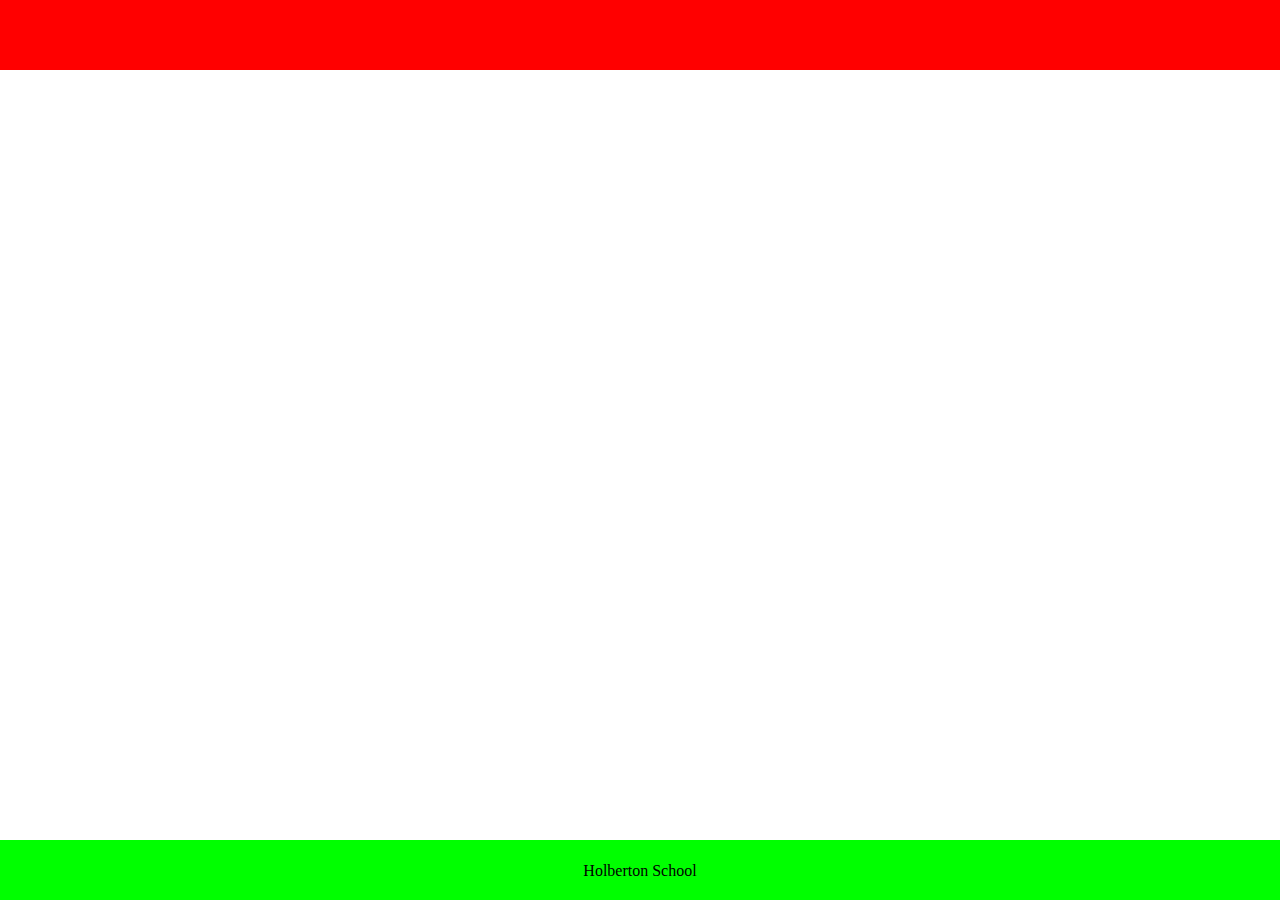
<file: web_static/0-index.html>
<!DOCTYPE html>
<html lang="en">

<head>
    <meta charset="UTF-8">
    <meta name="viewport" content="width=device-width, initial-scale=1.0">
    <title>AirBnB clone</title>
</head>

<body style="margin:0; padding: 0">
    <header style="background-color: #FF0000; height: 70px; width: 100%"></header>

    <footer style="background-color: #00FF00; height: 60px; width: 100%; position: absolute; left: 0;bottom: 0">
        <p style="text-align: center; padding: 6px;">Holberton School</p>
    </footer>
</body>

</html>
</file>
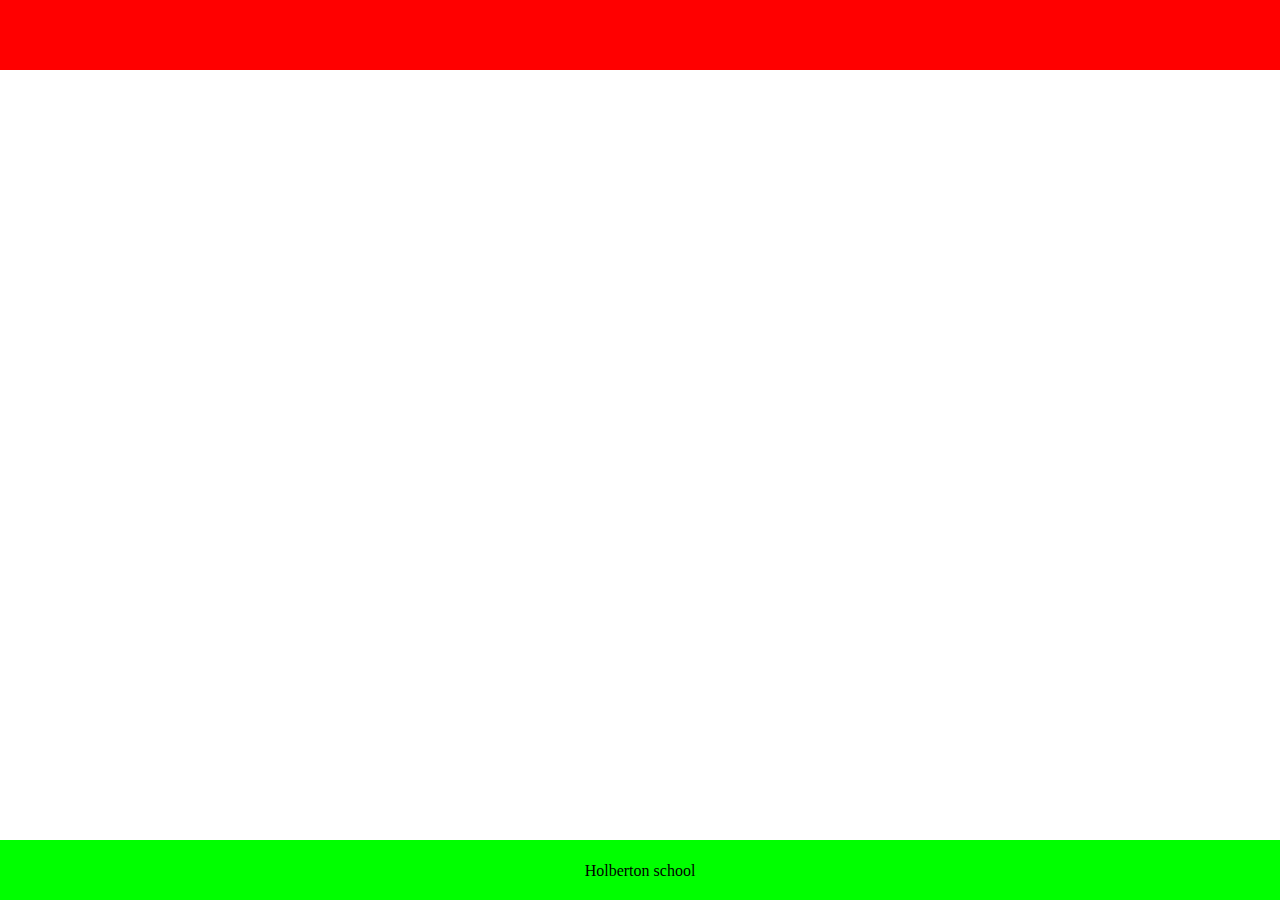
<file: web_static/1-index.html>
<!DOCTYPE html>
<html lang="en">

<head>
    <meta charset="UTF-8">
    <meta name="viewport" content="width=device-width, initial-scale=1.0">
    <title>AirBnB clone</title>

    <style>
        body {
            padding: 0;
            margin: 0;
        }
        
        header {
            height: 70px;
            background-color: #FF0000;
            width: 100%;
        }
        
        footer {
            height: 60px;
            background-color: #00FF00;
            position: absolute;
            width: 100%;
            bottom: 0;
            left: 0;
        }
        
        p {
            text-align: center;
            padding: 6px;
        }
    </style>
</head>

<body>
    <header></header>

    <footer>
        <p>Holberton school</p>
    </footer>

</body>

</html>
</file>
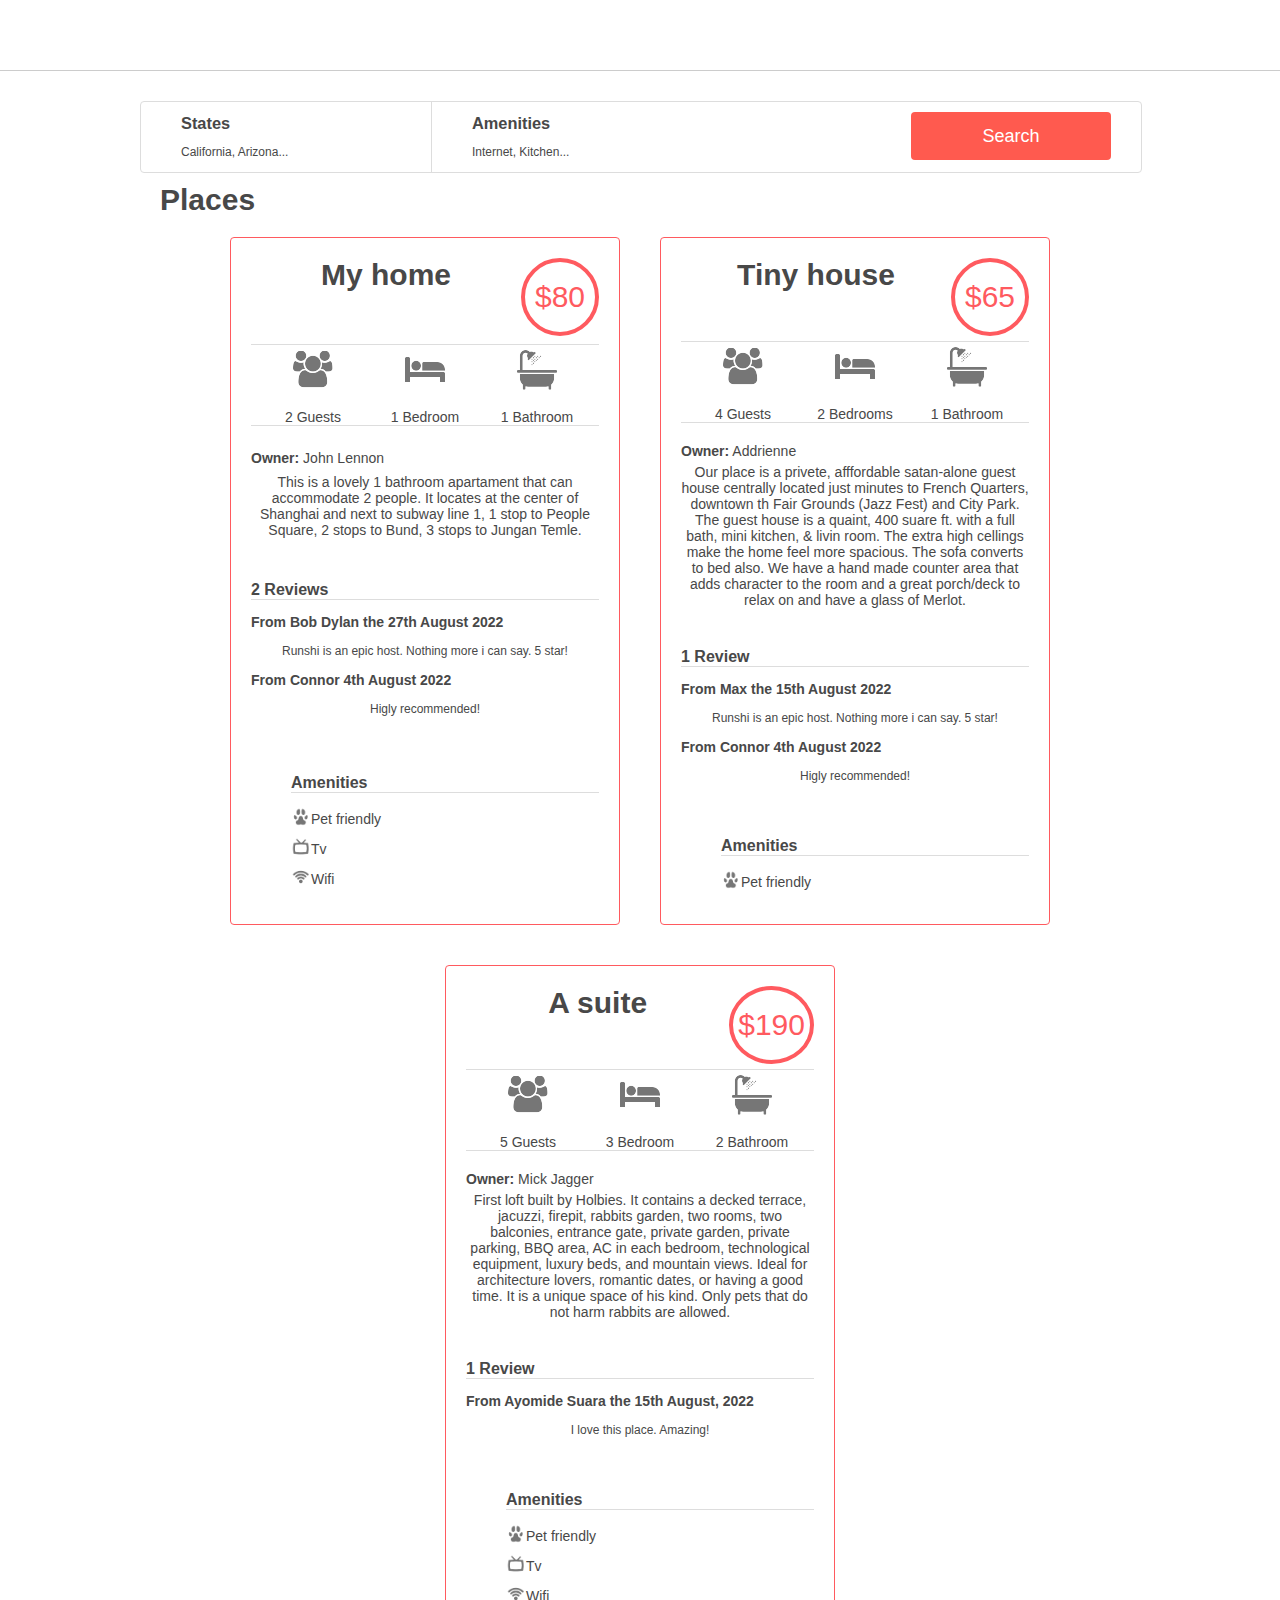
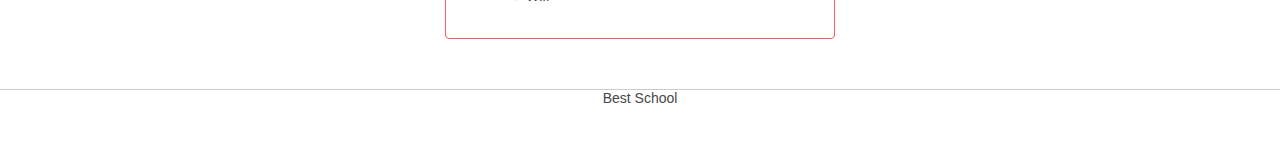
<file: web_static/100-index.html>
<!DOCTYPE html>
<html lang="en" dir="ltr">
  <head>
    <meta charset="utf-8">
    <meta name="viewport" content="width=device-width, initial-scale=1.0">
    <link rel="icon" type="image/x-icon" href="images/icon.png">
    <link rel="stylesheet" href="styles/4-common.css">
    <link rel="stylesheet" href="styles/3-header.css">
    <link rel="stylesheet" href="styles/3-footer.css">
    <link rel="stylesheet" href="styles/6-filters.css">
    <link rel="stylesheet" href="styles/100-places.css">
    <title>AirBnB clone</title>
  </head>
  <body>
    <header>
    </header>
    <div class="container">
      <section class="filters">
        <div class="locations">
          <h3>States</h3>
          <h4>California, Arizona...</h4>
          <ul class="popover">
            <li><h2>Arizona:</h2>
              <ul>
                <li>Page</li>
                <li>Page2</li>
              </ul>
            </li>
            <li><h2>California:</h2>
              <ul>
                <li>San Francisco</li>
                <li>Los Altos</li>
              </ul>
            </li>
            </ul>
        </div>
        <div class="amenities">
          <h3>Amenities</h3>
          <h4>Internet, Kitchen...</h4>
          <ul class="popover">
            <li>Internet</li>
            <li>Tv</li>
            <li>Kitchen</li>
            <li>Iron</li>
          </ul>
        </div>
        <button type="button" name="button">Search</button>
      </section> <!-- end fiter-->

      <section class="places">
        <h1>Places</h1>
        <article><!-- My home -->
          <div class="article_places_header">
            <h2>My home</h2>
            <div class="price_by_night">$80</div>
          </div>
          <div class="information">
            <div class="max_guest">2 Guests</div>
            <div class="number_rooms">1 Bedroom</div>
            <div class="number_bathrooms">1 Bathroom</div>
          </div><!-- end information -->
          <div class="user">
            <p><b>Owner:</b> John Lennon</p>
          </div><!-- end user -->
          <div class="description">
            <p>This is a lovely 1 bathroom apartament that can accommodate 2 people. It locates at the center of Shanghai and next to subway line 1, 1 stop to People Square, 2 stops to Bund, 3 stops to Jungan Temle.</p>
          </div><!-- end description -->
          <div class="amenities">
            <h2>Amenities</h2>
            <ul>
              <li>
                <div class="places_amenities_pet_friendly"></div>
                Pet friendly
            </li>
              <li>
                <div class="places_amenities_tv"></div>
                Tv
            </li>
              <li>
                <div class="places_amenities_wifi"></div>
                Wifi
            </li>
            </ul>
          </div>
          <div class="reviews">
            <h2>2 Reviews</h2>
            <ul>
              <li>
                <h3>From Bob Dylan the 27th August 2022</h3>
                <p>Runshi is an epic host. Nothing more i can say. 5 star!</p>
              </li>
              <li>
                <h3>From Connor 4th August 2022</h3>
                <p>Higly recommended!</p>
              </li>
            </ul>
          </div>
        </article><!-- end My home -->

        <article>
          <h2>Tiny house</h2>
          <div class="price_by_night">$65</div>
          <div class="information">
            <div class="max_guest">4 Guests</div>
            <div class="number_rooms">2 Bedrooms</div>
            <div class="number_bathrooms">1 Bathroom</div>
          </div><!-- end information -->
          <div class="user">
            <p><b>Owner:</b> Addrienne</p>
          </div><!-- end user -->
          <div class="description">
            <p>Our place is a privete, afffordable satan-alone guest house centrally located just minutes to French Quarters, downtown th Fair Grounds (Jazz Fest) and City Park. The guest house is a quaint, 400 suare ft. with a full bath, mini kitchen, & livin room. The extra high cellings make the home feel more spacious. The sofa converts to bed also. We have a hand made counter area that adds character to the room and a great porch/deck to relax on and have a glass of Merlot.</p>
          </div><!-- end description -->
          <div class="amenities">
            <h2>Amenities</h2>
            <ul>
              <li>
                <div class="places_amenities_pet_friendly"></div>
                Pet friendly
            </li>
            </ul>
          </div>
          <div class="reviews">
            <h2>1 Review</h2>
            <ul>
              <li>
                <h3>From Max the 15th August 2022</h3>
                <p>Runshi is an epic host. Nothing more i can say. 5 star!</p>
              </li>
              <li>
                <h3>From Connor 4th August 2022</h3>
                <p>Higly recommended!</p>
              </li>
            </ul>
          </div>
        </article>
        <article>
          <h2>A suite</h2>
          <div class="price_by_night">$190</div>
          <div class="information">
            <div class="max_guest">5 Guests</div>
            <div class="number_rooms">3 Bedroom</div>
            <div class="number_bathrooms">2 Bathroom</div>
          </div><!-- end information -->
          <div class="user">
            <p><b>Owner:</b> Mick Jagger</p>
          </div><!-- end user -->
          <div class="description">
            <p>First loft built by Holbies. It contains a decked terrace, jacuzzi, firepit, rabbits garden, two rooms, two balconies, entrance gate, private garden, private parking, BBQ area, AC in each bedroom, technological equipment, luxury beds, and mountain views. Ideal for architecture lovers, romantic dates, or having a good time. It is a unique space of his kind. Only pets that do not harm rabbits are allowed.</p>
          </div><!-- end description -->
          <div class="amenities">
            <h2>Amenities</h2>
            <ul>
              <li>
                <div class="places_amenities_pet_friendly"></div>
                Pet friendly
            </li>
              <li>
                <div class="places_amenities_tv"></div>
                Tv
            </li>
              <li>
                <div class="places_amenities_wifi"></div>
                Wifi
            </li>
            </ul>
          </div>
          <div class="reviews">
            <h2>1 Review</h2>
            <ul>
              <li>
                <h3>From Ayomide Suara the 15th August, 2022</h3>
                <p>I love this place. Amazing!</p>
              </li>
            </ul>
          </div>
        </article>
        </section> <!-- end section -->
    </div>
    <footer>
      <p>Best School</p>
    </footer>
  </body>
</html>
</file>
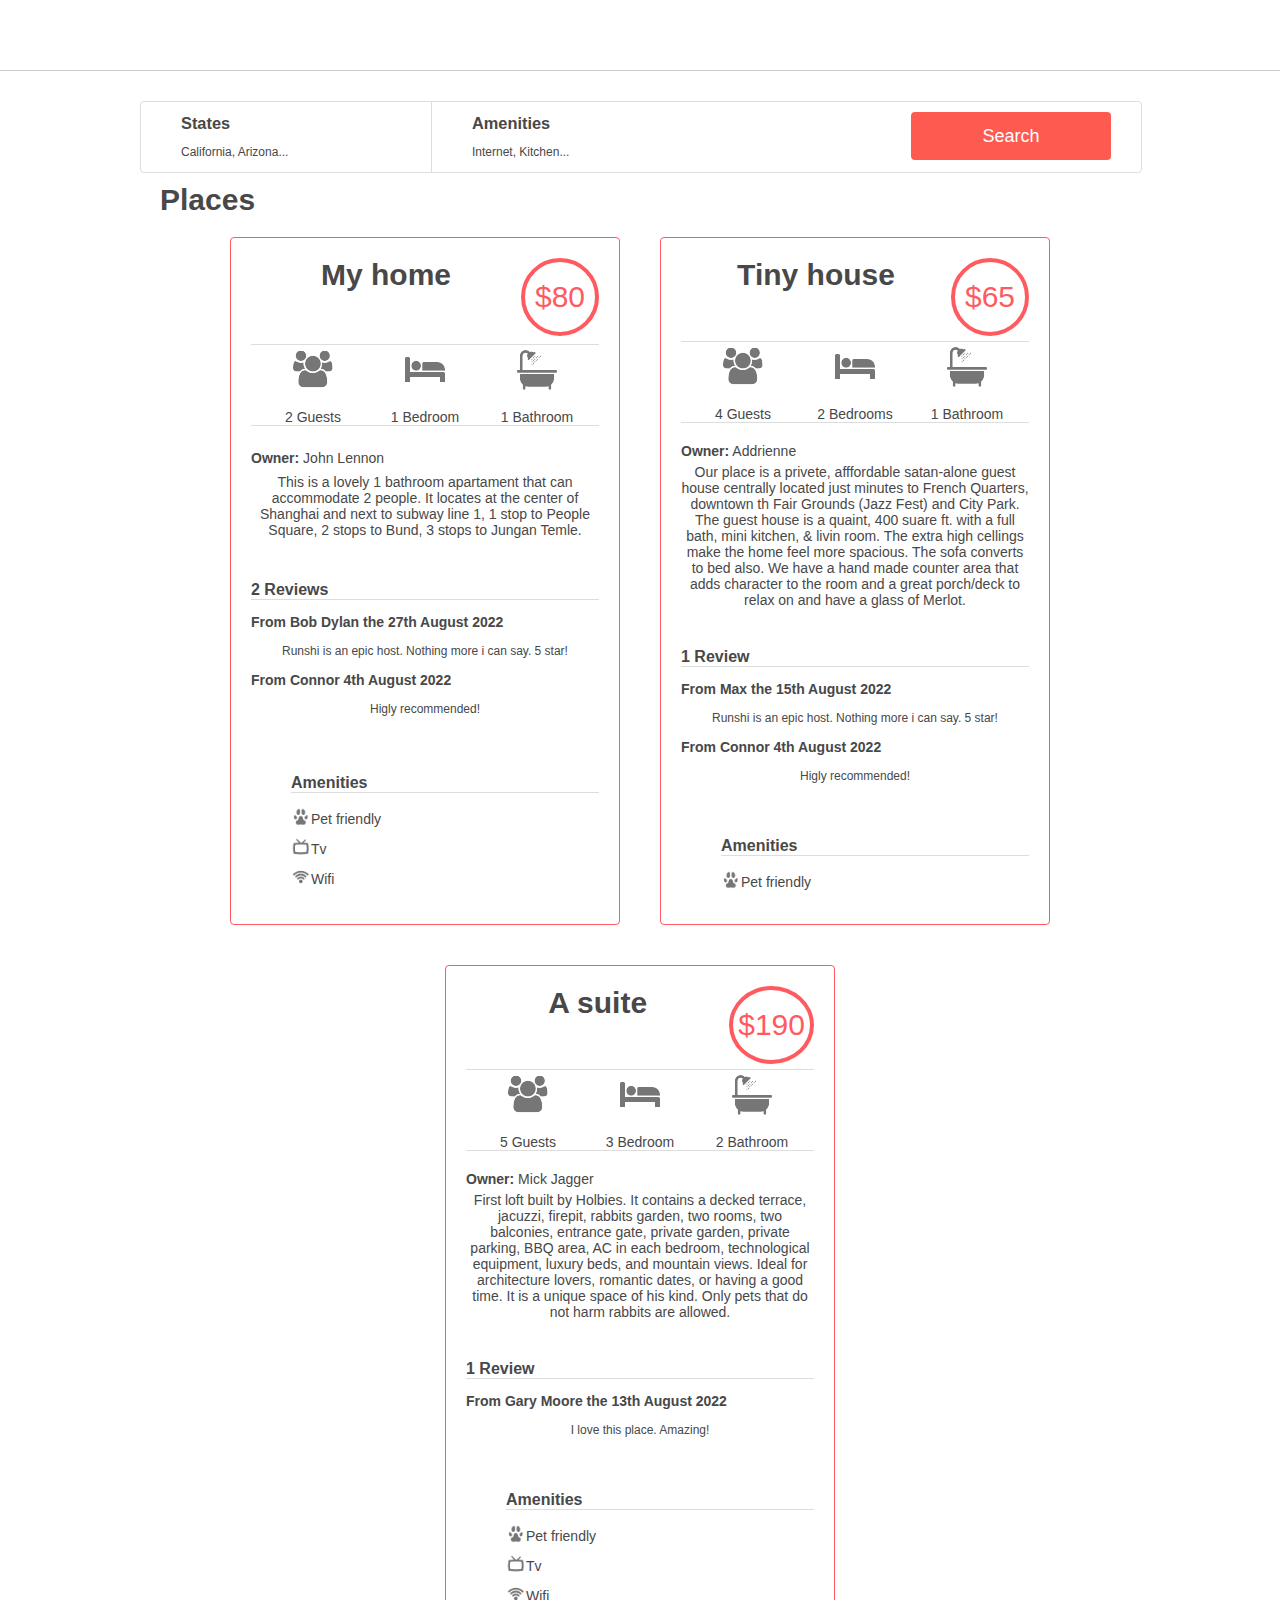
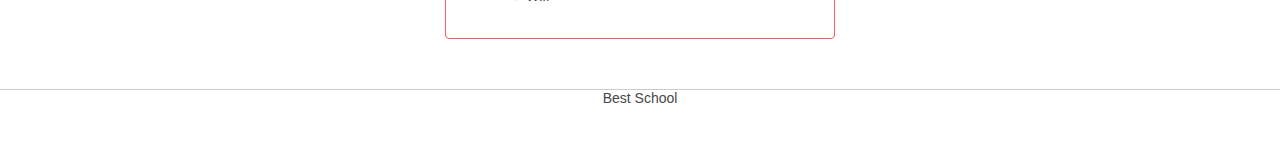
<file: web_static/101-index.html>
<!DOCTYPE html>
<html lang="en" dir="ltr">
  <head>
    <meta charset="utf-8">
    <meta name="viewport" content="width=device-width, initial-scale=1.0">
    <link rel="icon" type="image/x-icon" href="images/icon.png">
    <link rel="stylesheet" href="styles/4-common.css">
    <link rel="stylesheet" href="styles/3-header.css">
    <link rel="stylesheet" href="styles/3-footer.css">
    <link rel="stylesheet" href="styles/6-filters.css">
    <link rel="stylesheet" href="styles/101-places.css">
    <title>AirBnB clone</title>
  </head>
  <body>
    <header>
    </header>
    <div class="container">
      <section class="filters">
        <div class="locations">
          <h3>States</h3>
          <h4>California, Arizona...</h4>
          <ul class="popover">
            <li><h2>Arizona:</h2>
              <ul>
                <li>Page</li>
                <li>Page2</li>
              </ul>
            </li>
            <li><h2>California:</h2>
              <ul>
                <li>San Francisco</li>
                <li>Los Altos</li>
              </ul>
            </li>
            </ul>
        </div>
        <div class="amenities">
          <h3>Amenities</h3>
          <h4>Internet, Kitchen...</h4>
          <ul class="popover">
            <li>Internet</li>
            <li>Tv</li>
            <li>Kitchen</li>
            <li>Iron</li>
          </ul>
        </div>
        <button type="button" name="button">Search</button>
      </section> <!-- end fiter-->

      <section class="places">
        <h1>Places</h1>
        <article><!-- My home -->
          <div class="article_places_header">
            <h2>My home</h2>
            <div class="price_by_night">$80</div>
          </div>
          <div class="information">
            <div class="max_guest">2 Guests</div>
            <div class="number_rooms">1 Bedroom</div>
            <div class="number_bathrooms">1 Bathroom</div>
          </div><!-- end information -->
          <div class="user">
            <p><b>Owner:</b> John Lennon</p>
          </div><!-- end user -->
          <div class="description">
            <p>This is a lovely 1 bathroom apartament that can accommodate 2 people. It locates at the center of Shanghai and next to subway line 1, 1 stop to People Square, 2 stops to Bund, 3 stops to Jungan Temle.</p>
          </div><!-- end description -->
          <div class="amenities">
            <h2>Amenities</h2>
            <ul>
              <li>
                <div class="places_amenities_pet_friendly"></div>
                Pet friendly
            </li>
              <li>
                <div class="places_amenities_tv"></div>
                Tv
            </li>
              <li>
                <div class="places_amenities_wifi"></div>
                Wifi
            </li>
            </ul>
          </div>
          <div class="reviews">
            <h2>2 Reviews</h2>
            <ul>
              <li>
                <h3>From Bob Dylan the 27th August 2022</h3>
                <p>Runshi is an epic host. Nothing more i can say. 5 star!</p>
              </li>
              <li>
                <h3>From Connor 4th August 2022</h3>
                <p>Higly recommended!</p>
              </li>
            </ul>
          </div>
        </article><!-- end My home -->

        <article>
          <h2>Tiny house</h2>
          <div class="price_by_night">$65</div>
          <div class="information">
            <div class="max_guest">4 Guests</div>
            <div class="number_rooms">2 Bedrooms</div>
            <div class="number_bathrooms">1 Bathroom</div>
          </div><!-- end information -->
          <div class="user">
            <p><b>Owner:</b> Addrienne</p>
          </div><!-- end user -->
          <div class="description">
            <p>Our place is a privete, afffordable satan-alone guest house centrally located just minutes to French Quarters, downtown th Fair Grounds (Jazz Fest) and City Park. The guest house is a quaint, 400 suare ft. with a full bath, mini kitchen, & livin room. The extra high cellings make the home feel more spacious. The sofa converts to bed also. We have a hand made counter area that adds character to the room and a great porch/deck to relax on and have a glass of Merlot.</p>
          </div><!-- end description -->
          <div class="amenities">
            <h2>Amenities</h2>
            <ul>
              <li>
                <div class="places_amenities_pet_friendly"></div>
                Pet friendly
            </li>
            </ul>
          </div>
          <div class="reviews">
            <h2>1 Review</h2>
            <ul>
              <li>
                <h3>From Max the 15th August 2022</h3>
                <p>Runshi is an epic host. Nothing more i can say. 5 star!</p>
              </li>
              <li>
                <h3>From Connor 4th August 2022</h3>
                <p>Higly recommended!</p>
              </li>
            </ul>
          </div>
        </article>
        <article>
          <h2>A suite</h2>
          <div class="price_by_night">$190</div>
          <div class="information">
            <div class="max_guest">5 Guests</div>
            <div class="number_rooms">3 Bedroom</div>
            <div class="number_bathrooms">2 Bathroom</div>
          </div><!-- end information -->
          <div class="user">
            <p><b>Owner:</b> Mick Jagger</p>
          </div><!-- end user -->
          <div class="description">
            <p>First loft built by Holbies. It contains a decked terrace, jacuzzi, firepit, rabbits garden, two rooms, two balconies, entrance gate, private garden, private parking, BBQ area, AC in each bedroom, technological equipment, luxury beds, and mountain views. Ideal for architecture lovers, romantic dates, or having a good time. It is a unique space of his kind. Only pets that do not harm rabbits are allowed.</p>
          </div><!-- end description -->
          <div class="amenities">
            <h2>Amenities</h2>
            <ul>
              <li>
                <div class="places_amenities_pet_friendly"></div>
                Pet friendly
            </li>
              <li>
                <div class="places_amenities_tv"></div>
                Tv
            </li>
              <li>
                <div class="places_amenities_wifi"></div>
                Wifi
            </li>
            </ul>
          </div>
          <div class="reviews">
            <h2>1 Review</h2>
            <ul>
              <li>
                <h3>From Gary Moore the 13th August 2022</h3>
                <p>I love this place. Amazing!</p>
              </li>
            </ul>
          </div>
        </article>
        </section> <!-- end section -->
    </div>
    <footer>
      <p>Best School</p>
    </footer>
  </body>
</html>
</file>
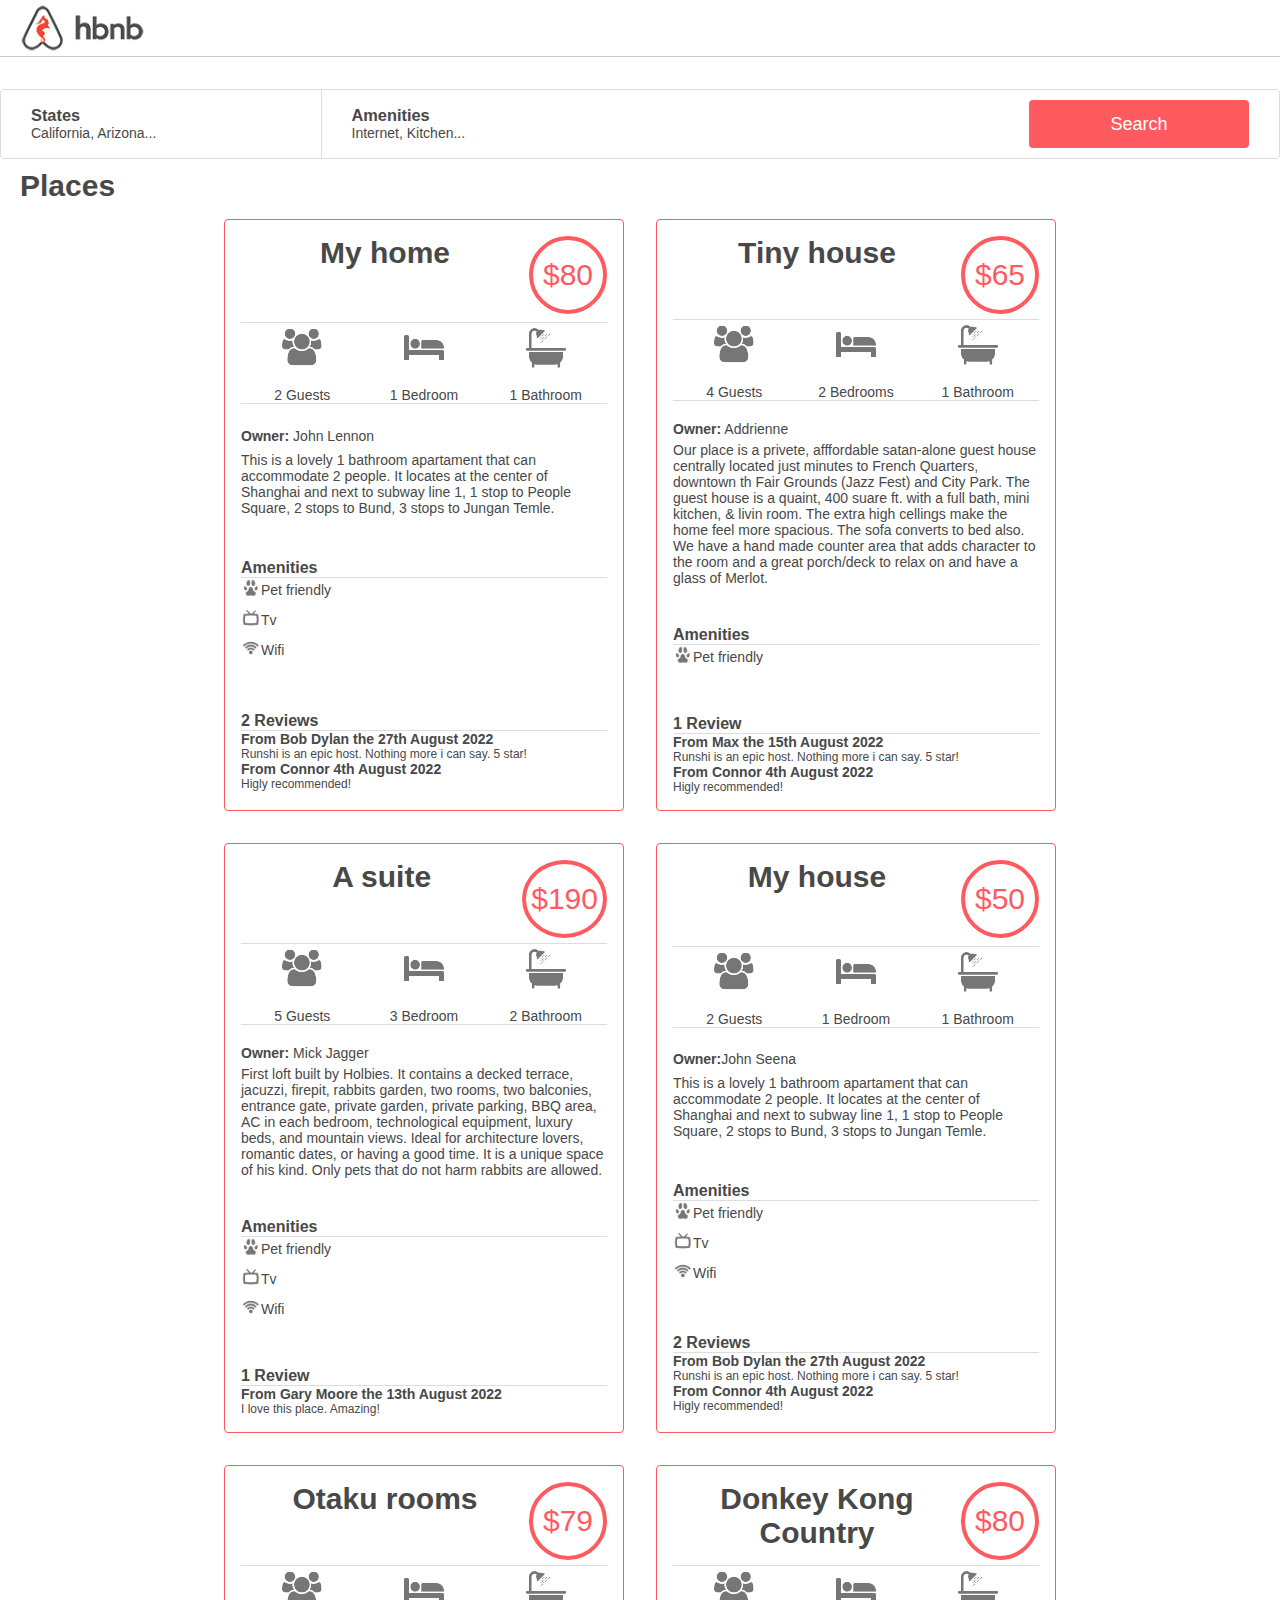
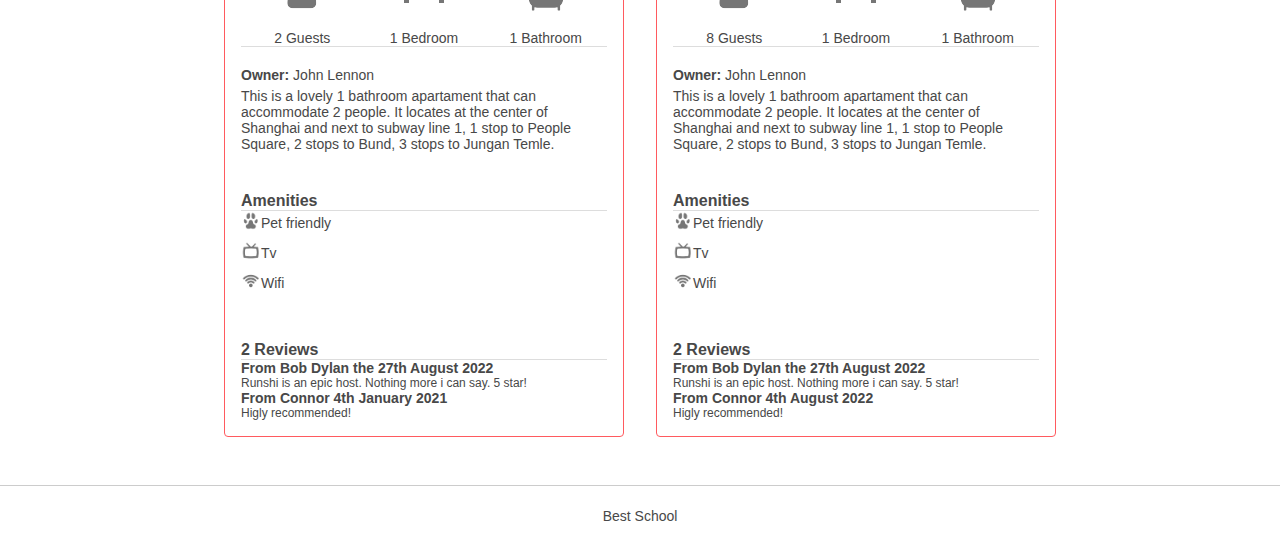
<file: web_static/102-index.html>
<!DOCTYPE html>
<html lang="en" dir="ltr">
  <head>
    <meta charset="utf-8">
    <meta name="viewport" content="width=device-width, initial-scale=1.0">
    <link rel="icon" type="image/x-icon" href="images/icon.png">
    <link rel="stylesheet" href="styles/102-common.css">
    <link rel="stylesheet" href="styles/102-header.css">
    <link rel="stylesheet" href="styles/102-footer.css">
    <link rel="stylesheet" href="styles/102-filters.css">
    <link rel="stylesheet" href="styles/102-places.css">
    <title>AirBnB clone</title>
  </head>
  <body>
    <header>
      <div class="mobile_nav">
        <label for="main_check" class="main_nav_burguer">|||</label>
        <input type="checkbox" id="main_check" name="main_check" class="main_nav_check">
          <nav>
              <ul class="nav_bar_level1">
                <li>
                    <label for="second_check"><span>States</span></label>
                    <input type="checkbox" name="second_check" id="second_check">
                  <ul>
                    <li><span>Arizona</span></li>
                    <li><span>California</span></li>
                  </ul>
                  </li>
                <li>
                  <label for="third_check"><span>Amenities</span></label>
                  <input type="checkbox" name="second_check" id="third_check">
                  <ul>
                    <li><span>Internet</span></li>
                    <li><span>Tv</span></li>
                    <li><span>Wifi</span></li>
                    <li><span>Kitchen</span></li>
                    <li><span>Iron</span></li>
                  </ul>
                  </li>
              </ul>
        </nav><!-- final del main_nav_bar -->
      </div>
    </header>
    <div class="container">
      <section class="filters">
        <div class="locations">
          <h3>States</h3>
          <h4>California, Arizona...</h4>
          <ul class="popover">
            <li><h2>Arizona:</h2>
              <ul>
                <li>Page</li>
                <li>Page2</li>
              </ul>
            </li>
            <li><h2>California:</h2>
              <ul>
                <li>San Francisco</li>
                <li>Los Altos</li>
              </ul>
            </li>
            </ul>
        </div>
        <div class="amenities">
          <h3>Amenities</h3>
          <h4>Internet, Kitchen...</h4>
          <ul class="popover">
            <li>Internet</li>
            <li>Tv</li>
            <li>Kitchen</li>
            <li>Iron</li>
          </ul>
        </div>
        <button type="button" name="button">Search</button>
      </section> <!-- end fiter-->

      <section class="places">
        <h1>Places</h1>
        <article><!-- My home -->
          <div class="article_places_header">
            <h2>My home</h2>
            <div class="price_by_night">$80</div>
          </div>
          <div class="information">
            <div class="max_guest">2 Guests</div>
            <div class="number_rooms">1 Bedroom</div>
            <div class="number_bathrooms">1 Bathroom</div>
          </div><!-- end information -->
          <div class="user">
            <p><b>Owner:</b> John Lennon</p>
          </div><!-- end user -->
          <div class="description">
            <p>This is a lovely 1 bathroom apartament that can accommodate 2 people. It locates at the center of Shanghai and next to subway line 1, 1 stop to People Square, 2 stops to Bund, 3 stops to Jungan Temle.</p>
          </div><!-- end description -->
          <div class="amenities">
            <h2>Amenities</h2>
            <ul>
              <li>
                <div class="places_amenities_pet_friendly"></div>
                Pet friendly
            </li>
              <li>
                <div class="places_amenities_tv"></div>
                Tv
            </li>
              <li>
                <div class="places_amenities_wifi"></div>
                Wifi
            </li>
            </ul>
          </div>
          <div class="reviews">
            <h2>2 Reviews</h2>
            <ul>
              <li>
                <h3>From Bob Dylan the 27th August 2022</h3>
                <p>Runshi is an epic host. Nothing more i can say. 5 star!</p>
              </li>
              <li>
                <h3>From Connor 4th August 2022</h3>
                <p>Higly recommended!</p>
              </li>
            </ul>
          </div>
        </article><!-- end My home -->

        <article>
          <h2>Tiny house</h2>
          <div class="price_by_night">$65</div>
          <div class="information">
            <div class="max_guest">4 Guests</div>
            <div class="number_rooms">2 Bedrooms</div>
            <div class="number_bathrooms">1 Bathroom</div>
          </div><!-- end information -->
          <div class="user">
            <p><b>Owner:</b> Addrienne</p>
          </div><!-- end user -->
          <div class="description">
            <p>Our place is a privete, afffordable satan-alone guest house centrally located just minutes to French Quarters, downtown th Fair Grounds (Jazz Fest) and City Park. The guest house is a quaint, 400 suare ft. with a full bath, mini kitchen, & livin room. The extra high cellings make the home feel more spacious. The sofa converts to bed also. We have a hand made counter area that adds character to the room and a great porch/deck to relax on and have a glass of Merlot.</p>
          </div><!-- end description -->
          <div class="amenities">
            <h2>Amenities</h2>
            <ul>
              <li>
                <div class="places_amenities_pet_friendly"></div>
                Pet friendly
            </li>
            </ul>
          </div>
          <div class="reviews">
            <h2>1 Review</h2>
            <ul>
              <li>
                <h3>From Max the 15th August 2022</h3>
                <p>Runshi is an epic host. Nothing more i can say. 5 star!</p>
              </li>
              <li>
                <h3>From Connor 4th August 2022</h3>
                <p>Higly recommended!</p>
              </li>
            </ul>
          </div>
        </article>

        <article>
          <h2>A suite</h2>
          <div class="price_by_night">$190</div>
          <div class="information">
            <div class="max_guest">5 Guests</div>
            <div class="number_rooms">3 Bedroom</div>
            <div class="number_bathrooms">2 Bathroom</div>
          </div><!-- end information -->
          <div class="user">
            <p><b>Owner:</b> Mick Jagger</p>
          </div><!-- end user -->
          <div class="description">
            <p>First loft built by Holbies. It contains a decked terrace, jacuzzi, firepit, rabbits garden, two rooms, two balconies, entrance gate, private garden, private parking, BBQ area, AC in each bedroom, technological equipment, luxury beds, and mountain views. Ideal for architecture lovers, romantic dates, or having a good time. It is a unique space of his kind. Only pets that do not harm rabbits are allowed.</p>
          </div><!-- end description -->
          <div class="amenities">
            <h2>Amenities</h2>
            <ul>
              <li>
                <div class="places_amenities_pet_friendly"></div>
                Pet friendly
            </li>
              <li>
                <div class="places_amenities_tv"></div>
                Tv
            </li>
              <li>
                <div class="places_amenities_wifi"></div>
                Wifi
            </li>
            </ul>
          </div>
          <div class="reviews">
            <h2>1 Review</h2>
            <ul>
              <li>
                <h3>From Gary Moore the 13th August 2022</h3>
                <p>I love this place. Amazing!</p>
              </li>
            </ul>
          </div>
        </article>

        <article><!-- My home -->
          <div class="article_places_header">
            <h2>My house</h2>
            <div class="price_by_night">$50</div>
          </div>
          <div class="information">
            <div class="max_guest">2 Guests</div>
            <div class="number_rooms">1 Bedroom</div>
            <div class="number_bathrooms">1 Bathroom</div>
          </div><!-- end information -->
          <div class="user">
            <p><b>Owner:</b>John Seena</p>
          </div><!-- end user -->
          <div class="description">
            <p>This is a lovely 1 bathroom apartament that can accommodate 2 people. It locates at the center of Shanghai and next to subway line 1, 1 stop to People Square, 2 stops to Bund, 3 stops to Jungan Temle.</p>
          </div><!-- end description -->
          <div class="amenities">
            <h2>Amenities</h2>
            <ul>
              <li>
                <div class="places_amenities_pet_friendly"></div>
                Pet friendly
            </li>
              <li>
                <div class="places_amenities_tv"></div>
                Tv
            </li>
              <li>
                <div class="places_amenities_wifi"></div>
                Wifi
            </li>
            </ul>
          </div>
          <div class="reviews">
            <h2>2 Reviews</h2>
            <ul>
              <li>
                <h3>From Bob Dylan the 27th August 2022</h3>
                <p>Runshi is an epic host. Nothing more i can say. 5 star!</p>
              </li>
              <li>
                <h3>From Connor 4th August 2022</h3>
                <p>Higly recommended!</p>
              </li>
            </ul>
          </div>
        </article><!-- end My home -->

        <article><!-- My home -->
          <div class="article_places_header">
            <h2>Otaku rooms</h2>
            <div class="price_by_night">$79</div>
          </div>
          <div class="information">
            <div class="max_guest">2 Guests</div>
            <div class="number_rooms">1 Bedroom</div>
            <div class="number_bathrooms">1 Bathroom</div>
          </div><!-- end information -->
          <div class="user">
            <p><b>Owner:</b> John Lennon</p>
          </div><!-- end user -->
          <div class="description">
            <p>This is a lovely 1 bathroom apartament that can accommodate 2 people. It locates at the center of Shanghai and next to subway line 1, 1 stop to People Square, 2 stops to Bund, 3 stops to Jungan Temle.</p>
          </div><!-- end description -->
          <div class="amenities">
            <h2>Amenities</h2>
            <ul>
              <li>
                <div class="places_amenities_pet_friendly"></div>
                Pet friendly
            </li>
              <li>
                <div class="places_amenities_tv"></div>
                Tv
            </li>
              <li>
                <div class="places_amenities_wifi"></div>
                Wifi
            </li>
            </ul>
          </div>
          <div class="reviews">
            <h2>2 Reviews</h2>
            <ul>
              <li>
                <h3>From Bob Dylan the 27th August 2022</h3>
                <p>Runshi is an epic host. Nothing more i can say. 5 star!</p>
              </li>
              <li>
                <h3>From Connor 4th January 2021</h3>
                <p>Higly recommended!</p>
              </li>
            </ul>
          </div>
        </article><!-- end My home -->

        <article><!-- My home -->
          <div class="article_places_header">
            <h2>Donkey Kong Country</h2>
            <div class="price_by_night">$80</div>
          </div>
          <div class="information">
            <div class="max_guest">8 Guests</div>
            <div class="number_rooms">1 Bedroom</div>
            <div class="number_bathrooms">1 Bathroom</div>
          </div><!-- end information -->
          <div class="user">
            <p><b>Owner:</b> John Lennon</p>
          </div><!-- end user -->
          <div class="description">
            <p>This is a lovely 1 bathroom apartament that can accommodate 2 people. It locates at the center of Shanghai and next to subway line 1, 1 stop to People Square, 2 stops to Bund, 3 stops to Jungan Temle.</p>
          </div><!-- end description -->
          <div class="amenities">
            <h2>Amenities</h2>
            <ul>
              <li>
                <div class="places_amenities_pet_friendly"></div>
                Pet friendly
            </li>
              <li>
                <div class="places_amenities_tv"></div>
                Tv
            </li>
              <li>
                <div class="places_amenities_wifi"></div>
                Wifi
            </li>
            </ul>
          </div>
          <div class="reviews">
            <h2>2 Reviews</h2>
            <ul>
              <li>
                <h3>From Bob Dylan the 27th August 2022</h3>
                <p>Runshi is an epic host. Nothing more i can say. 5 star!</p>
              </li>
              <li>
                <h3>From Connor 4th August 2022</h3>
                <p>Higly recommended!</p>
              </li>
            </ul>
          </div>
        </article><!-- end My home -->

        </section> <!-- end section -->
    </div>
    <footer>
      <p>Best School</p>
    </footer>
  </body>
</html>
</file>
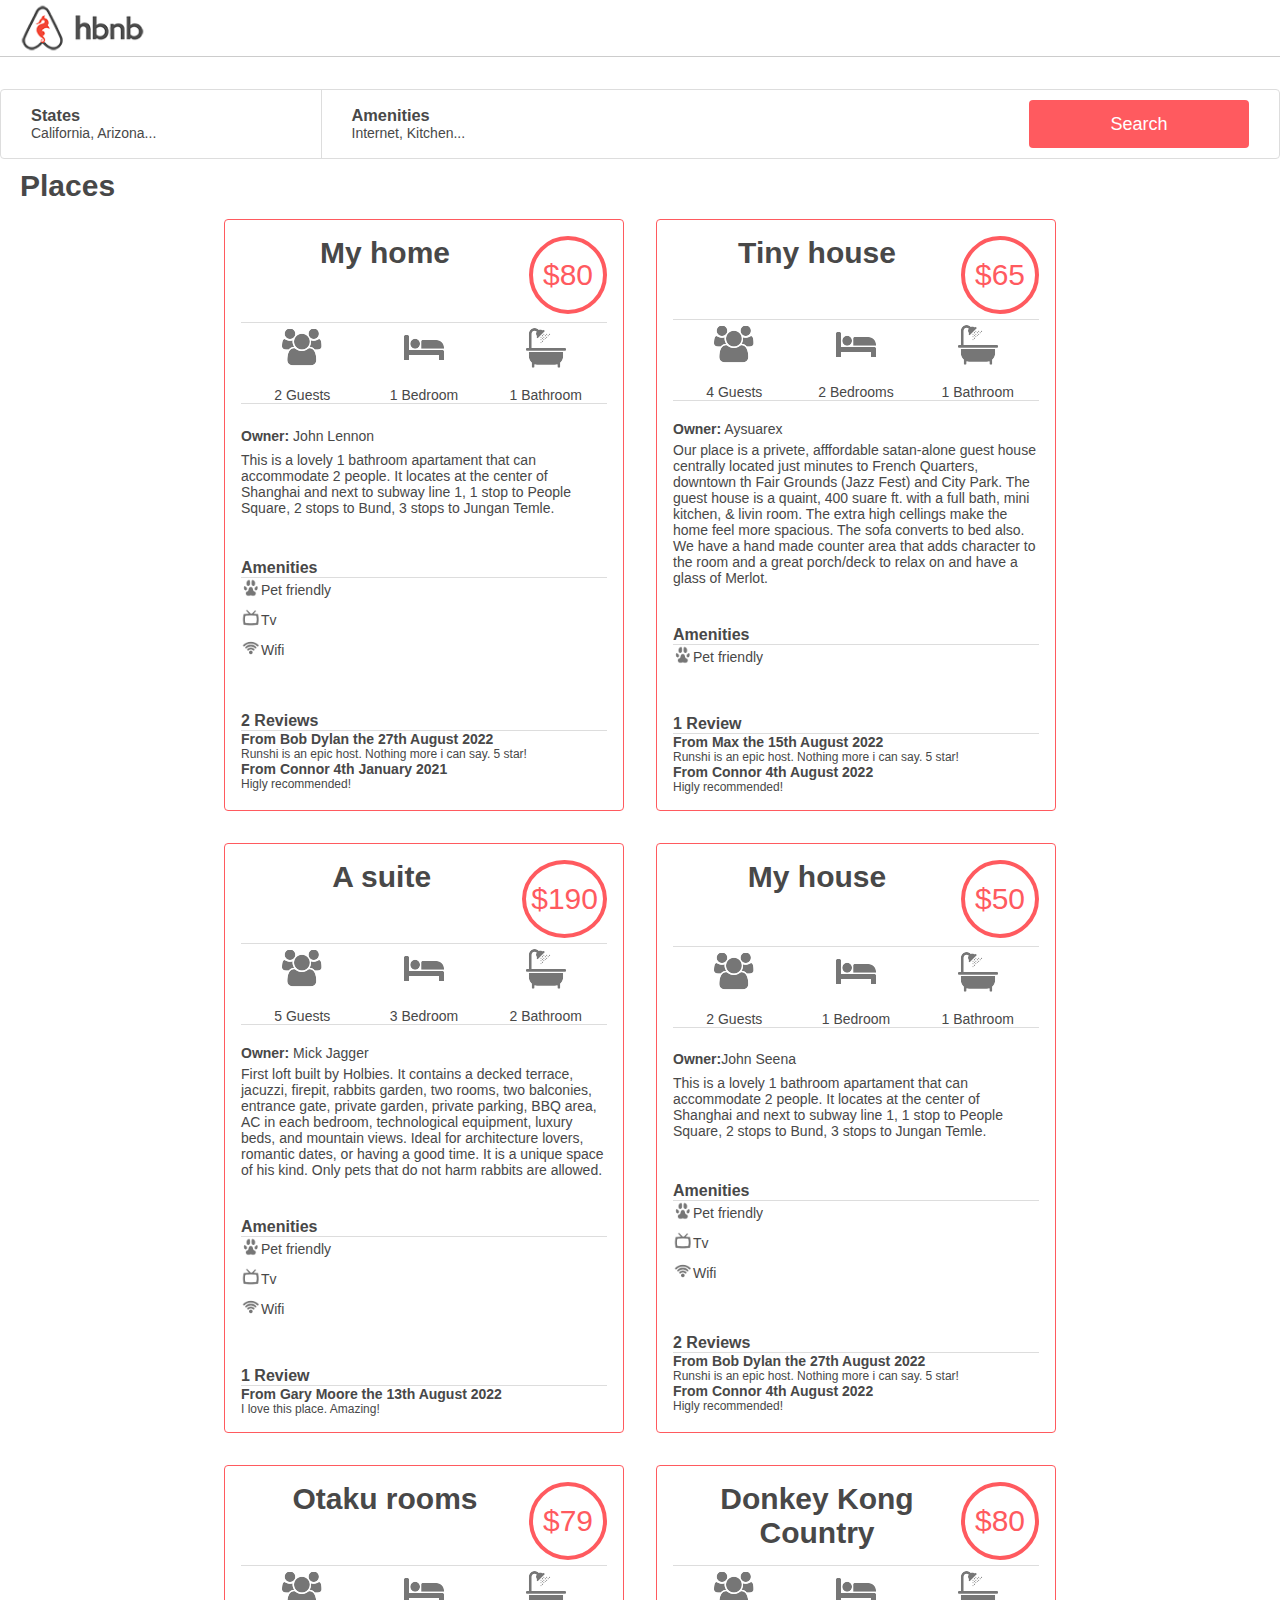
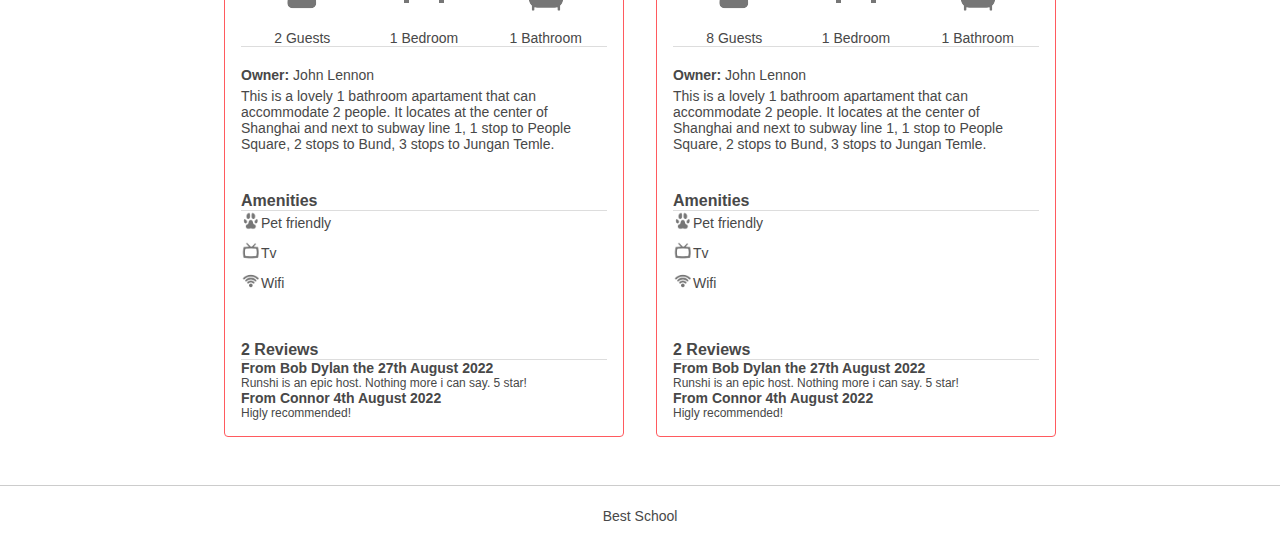
<file: web_static/103-index.html>
<!DOCTYPE html>
<html lang="en" dir="ltr">
  <head>
    <meta charset="utf-8">
    <meta name="viewport" content="width=device-width, initial-scale=1.0">
    <link rel="icon" type="image/x-icon" href="images/icon.png">
    <link rel="stylesheet" href="styles/103-common.css">
    <link rel="stylesheet" href="styles/103-header.css">
    <link rel="stylesheet" href="styles/103-footer.css">
    <link rel="stylesheet" href="styles/103-filters.css">
    <link rel="stylesheet" href="styles/103-places.css">
    <title>AirBnB clone</title>
  </head>
  <body>
    <header>
      <div class="mobile_nav" role="navigation" aria-label="Navigate through site content">
        <label for="main_check" class="main_nav_burguer" aria-label="Responsive popup menu">|||</label>
        <input type="checkbox" id="main_check" name="main_check" class="main_nav_check" aria-hidden="true" tabindex=0>
          <nav>
              <ul class="nav_bar_level1">
                <li>
                    <label for="second_check"><span>States</span></label>
                    <input type="checkbox" name="second_check" id="second_check" aria-hidden="true">
                  <ul>
                    <li><span>Arizona</span></li>
                    <li><span>California</span></li>
                  </ul>
                  </li>
                <li>
                  <label for="third_check"><span>Amenities</span></label>
                  <input type="checkbox" name="second_check" id="third_check" aria-hidden="true">
                  <ul>
                    <li><span>Internet</span></li>
                    <li><span>Tv</span></li>
                    <li><span>Wifi</span></li>
                    <li><span>Kitchen</span></li>
                    <li><span>Iron</span></li>
                  </ul>
                  </li>
              </ul>
        </nav><!-- final del main_nav_bar -->
      </div>
    </header>
    <div class="container">
      <section class="filters" role="navigation">
        <div class="locations">
          <h3>States</h3>
          <h4>California, Arizona...</h4>
          <ul class="popover">
            <li><h2>Arizona:</h2>
              <ul>
                <li>Page</li>
                <li>Page2</li>
              </ul>
            </li>
            <li><h2>California:</h2>
              <ul>
                <li>San Francisco</li>
                <li>Los Altos</li>
              </ul>
            </li>
            </ul>
        </div>
        <div class="amenities">
          <h3>Amenities</h3>
          <h4>Internet, Kitchen...</h4>
          <ul class="popover">
            <li>Internet</li>
            <li>Tv</li>
            <li>Kitchen</li>
            <li>Iron</li>
          </ul>
        </div>
        <button type="button" name="button">Search</button>
      </section> <!-- end fiter-->

      <section class="places">
        <h1>Places</h1>
        <article><!-- My home -->
          <div class="article_places_header">
            <h2>My home</h2>
            <div class="price_by_night">$80</div>
          </div>
          <div class="information">
            <div class="max_guest">2 Guests</div>
            <div class="number_rooms">1 Bedroom</div>
            <div class="number_bathrooms">1 Bathroom</div>
          </div><!-- end information -->
          <div class="user">
            <p><b>Owner:</b> John Lennon</p>
          </div><!-- end user -->
          <div class="description">
            <p>This is a lovely 1 bathroom apartament that can accommodate 2 people. It locates at the center of Shanghai and next to subway line 1, 1 stop to People Square, 2 stops to Bund, 3 stops to Jungan Temle.</p>
          </div><!-- end description -->
          <div class="amenities">
            <h2>Amenities</h2>
            <ul>
              <li>
                <div class="places_amenities_pet_friendly"></div>
                Pet friendly
            </li>
              <li>
                <div class="places_amenities_tv"></div>
                Tv
            </li>
              <li>
                <div class="places_amenities_wifi"></div>
                Wifi
            </li>
            </ul>
          </div>
          <div class="reviews">
            <h2>2 Reviews</h2>
            <ul>
              <li>
                <h3>From Bob Dylan the 27th August 2022</h3>
                <p>Runshi is an epic host. Nothing more i can say. 5 star!</p>
              </li>
              <li>
                <h3>From Connor 4th January 2021</h3>
                <p>Higly recommended!</p>
              </li>
            </ul>
          </div>
        </article><!-- end My home -->

        <article>
          <h2>Tiny house</h2>
          <div class="price_by_night">$65</div>
          <div class="information">
            <div class="max_guest">4 Guests</div>
            <div class="number_rooms">2 Bedrooms</div>
            <div class="number_bathrooms">1 Bathroom</div>
          </div><!-- end information -->
          <div class="user">
            <p><b>Owner:</b> Aysuarex</p>
          </div><!-- end user -->
          <div class="description">
            <p>Our place is a privete, afffordable satan-alone guest house centrally located just minutes to French Quarters, downtown th Fair Grounds (Jazz Fest) and City Park. The guest house is a quaint, 400 suare ft. with a full bath, mini kitchen, & livin room. The extra high cellings make the home feel more spacious. The sofa converts to bed also. We have a hand made counter area that adds character to the room and a great porch/deck to relax on and have a glass of Merlot.</p>
          </div><!-- end description -->
          <div class="amenities">
            <h2>Amenities</h2>
            <ul>
              <li>
                <div class="places_amenities_pet_friendly"></div>
                Pet friendly
            </li>
            </ul>
          </div>
          <div class="reviews">
            <h2>1 Review</h2>
            <ul>
              <li>
                <h3>From Max the 15th August 2022</h3>
                <p>Runshi is an epic host. Nothing more i can say. 5 star!</p>
              </li>
              <li>
                <h3>From Connor 4th August 2022</h3>
                <p>Higly recommended!</p>
              </li>
            </ul>
          </div>
        </article>

        <article>
          <h2>A suite</h2>
          <div class="price_by_night">$190</div>
          <div class="information">
            <div class="max_guest">5 Guests</div>
            <div class="number_rooms">3 Bedroom</div>
            <div class="number_bathrooms">2 Bathroom</div>
          </div><!-- end information -->
          <div class="user">
            <p><b>Owner:</b> Mick Jagger</p>
          </div><!-- end user -->
          <div class="description">
            <p>First loft built by Holbies. It contains a decked terrace, jacuzzi, firepit, rabbits garden, two rooms, two balconies, entrance gate, private garden, private parking, BBQ area, AC in each bedroom, technological equipment, luxury beds, and mountain views. Ideal for architecture lovers, romantic dates, or having a good time. It is a unique space of his kind. Only pets that do not harm rabbits are allowed.</p>
          </div><!-- end description -->
          <div class="amenities">
            <h2>Amenities</h2>
            <ul>
              <li>
                <div class="places_amenities_pet_friendly"></div>
                Pet friendly
            </li>
              <li>
                <div class="places_amenities_tv"></div>
                Tv
            </li>
              <li>
                <div class="places_amenities_wifi"></div>
                Wifi
            </li>
            </ul>
          </div>
          <div class="reviews">
            <h2>1 Review</h2>
            <ul>
              <li>
                <h3>From Gary Moore the 13th August 2022</h3>
                <p>I love this place. Amazing!</p>
              </li>
            </ul>
          </div>
        </article>

        <article><!-- My home -->
          <div class="article_places_header">
            <h2>My house</h2>
            <div class="price_by_night">$50</div>
          </div>
          <div class="information">
            <div class="max_guest">2 Guests</div>
            <div class="number_rooms">1 Bedroom</div>
            <div class="number_bathrooms">1 Bathroom</div>
          </div><!-- end information -->
          <div class="user">
            <p><b>Owner:</b>John Seena</p>
          </div><!-- end user -->
          <div class="description">
            <p>This is a lovely 1 bathroom apartament that can accommodate 2 people. It locates at the center of Shanghai and next to subway line 1, 1 stop to People Square, 2 stops to Bund, 3 stops to Jungan Temle.</p>
          </div><!-- end description -->
          <div class="amenities">
            <h2>Amenities</h2>
            <ul>
              <li>
                <div class="places_amenities_pet_friendly"></div>
                Pet friendly
            </li>
              <li>
                <div class="places_amenities_tv"></div>
                Tv
            </li>
              <li>
                <div class="places_amenities_wifi"></div>
                Wifi
            </li>
            </ul>
          </div>
          <div class="reviews">
            <h2>2 Reviews</h2>
            <ul>
              <li>
                <h3>From Bob Dylan the 27th August 2022</h3>
                <p>Runshi is an epic host. Nothing more i can say. 5 star!</p>
              </li>
              <li>
                <h3>From Connor 4th August 2022</h3>
                <p>Higly recommended!</p>
              </li>
            </ul>
          </div>
        </article><!-- end My home -->

        <article><!-- My home -->
          <div class="article_places_header">
            <h2>Otaku rooms</h2>
            <div class="price_by_night">$79</div>
          </div>
          <div class="information">
            <div class="max_guest">2 Guests</div>
            <div class="number_rooms">1 Bedroom</div>
            <div class="number_bathrooms">1 Bathroom</div>
          </div><!-- end information -->
          <div class="user">
            <p><b>Owner:</b> John Lennon</p>
          </div><!-- end user -->
          <div class="description">
            <p>This is a lovely 1 bathroom apartament that can accommodate 2 people. It locates at the center of Shanghai and next to subway line 1, 1 stop to People Square, 2 stops to Bund, 3 stops to Jungan Temle.</p>
          </div><!-- end description -->
          <div class="amenities">
            <h2>Amenities</h2>
            <ul>
              <li>
                <div class="places_amenities_pet_friendly"></div>
                Pet friendly
            </li>
              <li>
                <div class="places_amenities_tv"></div>
                Tv
            </li>
              <li>
                <div class="places_amenities_wifi"></div>
                Wifi
            </li>
            </ul>
          </div>
          <div class="reviews">
            <h2>2 Reviews</h2>
            <ul>
              <li>
                <h3>From Bob Dylan the 27th August 2022</h3>
                <p>Runshi is an epic host. Nothing more i can say. 5 star!</p>
              </li>
              <li>
                <h3>From Connor 4th August 2022</h3>
                <p>Higly recommended!</p>
              </li>
            </ul>
          </div>
        </article><!-- end My home -->

        <article><!-- My home -->
          <div class="article_places_header">
            <h2>Donkey Kong Country</h2>
            <div class="price_by_night">$80</div>
          </div>
          <div class="information">
            <div class="max_guest">8 Guests</div>
            <div class="number_rooms">1 Bedroom</div>
            <div class="number_bathrooms">1 Bathroom</div>
          </div><!-- end information -->
          <div class="user">
            <p><b>Owner:</b> John Lennon</p>
          </div><!-- end user -->
          <div class="description">
            <p>This is a lovely 1 bathroom apartament that can accommodate 2 people. It locates at the center of Shanghai and next to subway line 1, 1 stop to People Square, 2 stops to Bund, 3 stops to Jungan Temle.</p>
          </div><!-- end description -->
          <div class="amenities">
            <h2>Amenities</h2>
            <ul>
              <li>
                <div class="places_amenities_pet_friendly"></div>
                Pet friendly
            </li>
              <li>
                <div class="places_amenities_tv"></div>
                Tv
            </li>
              <li>
                <div class="places_amenities_wifi"></div>
                Wifi
            </li>
            </ul>
          </div>
          <div class="reviews">
            <h2>2 Reviews</h2>
            <ul>
              <li>
                <h3>From Bob Dylan the 27th August 2022</h3>
                <p>Runshi is an epic host. Nothing more i can say. 5 star!</p>
              </li>
              <li>
                <h3>From Connor 4th August 2022</h3>
                <p>Higly recommended!</p>
              </li>
            </ul>
          </div>
        </article><!-- end My home -->

        </section> <!-- end section -->
    </div>
    <footer aria-label="Footer brand information">
      <p>Best School</p>
    </footer>
  </body>
</html>
</file>
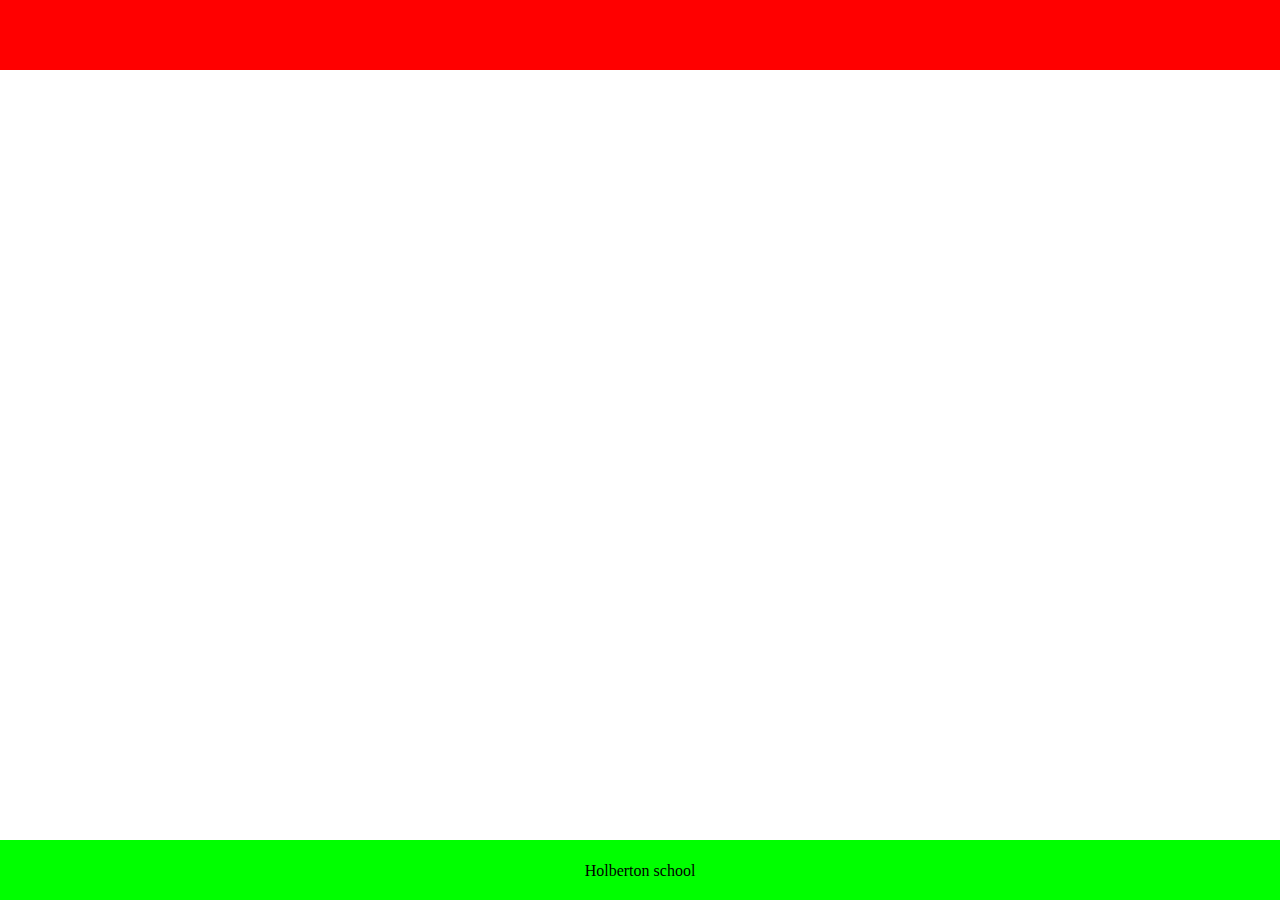
<file: web_static/2-index.html>
<!DOCTYPE html>
<html lang="en">

<head>
    <meta charset="UTF-8">
    <meta name="viewport" content="width=device-width, initial-scale=1.0">
    <title>AirBnB clone</title>
    <link rel="stylesheet" type="text/css" href="./styles/2-common.css">
    <link rel="stylesheet" type="text/css" href="./styles/2-header.css">
    <link rel="stylesheet" type="text/css" href="./styles/2-footer.css">
</head>

<body>
    <header></header>

    <footer>
        <p>Holberton school</p>
    </footer>

</body>

</html>
</file>
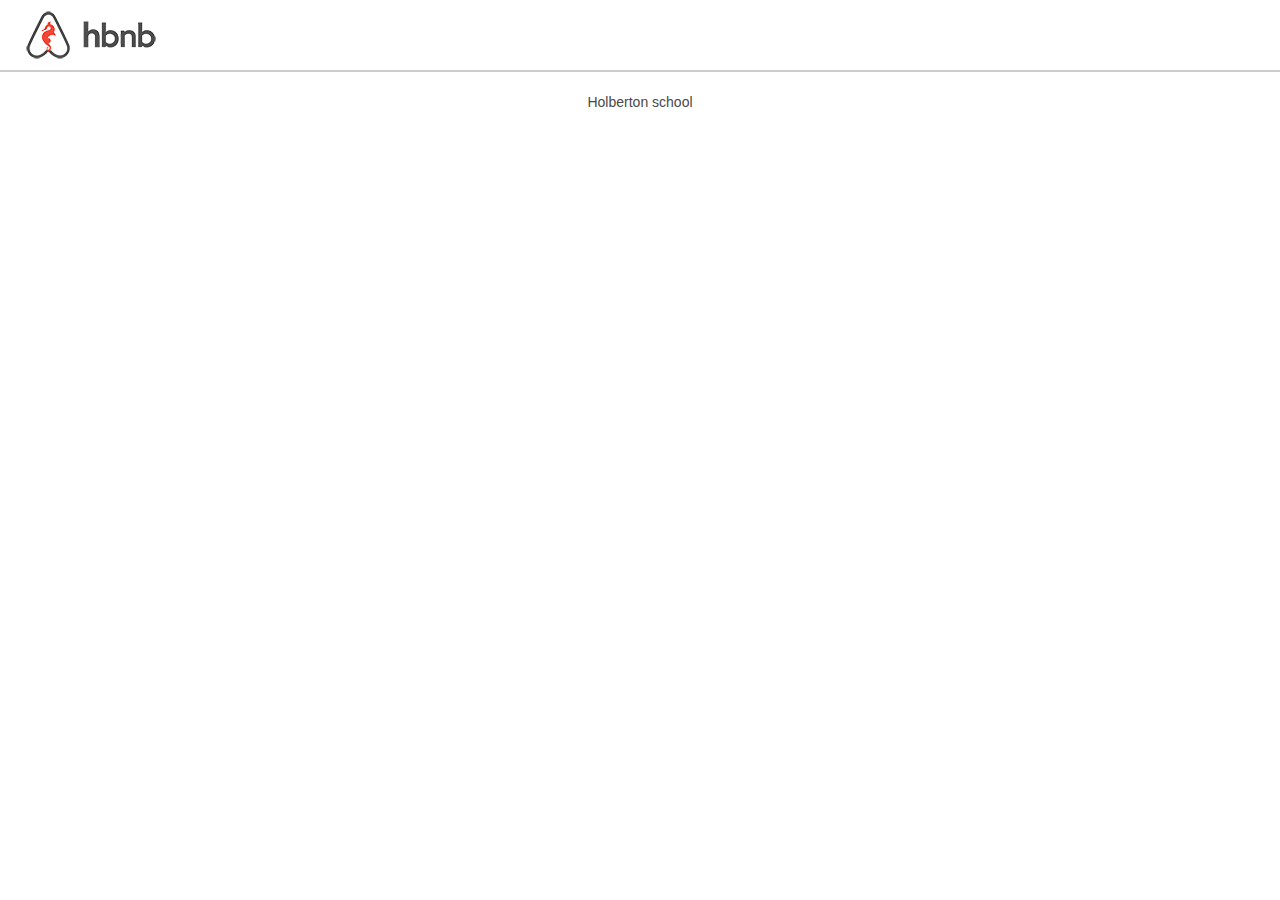
<file: web_static/3-index.html>
<!DOCTYPE html>
<html lang="en">

<head>
    <meta charset="UTF-8">
    <meta name="viewport" content="width=device-width, initial-scale=1.0">
    <link rel="stylesheet" type="text/css" href="./styles/3-common.css">
    <link rel="stylesheet" type="text/css" href="./styles/3-header.css">
    <link rel="stylesheet" type="text/css" href="./styles/3-footer.css">
    <link rel="shortcut icon" type="image/png" href="./images/icon.png">
    <title>AirBnB clone</title>
</head>

<body>
    <header>
        <a href="" class="logo"></a>
    </header>

    <footer>
        <p>Holberton school</p>
    </footer>

</body>

</html>
</file>
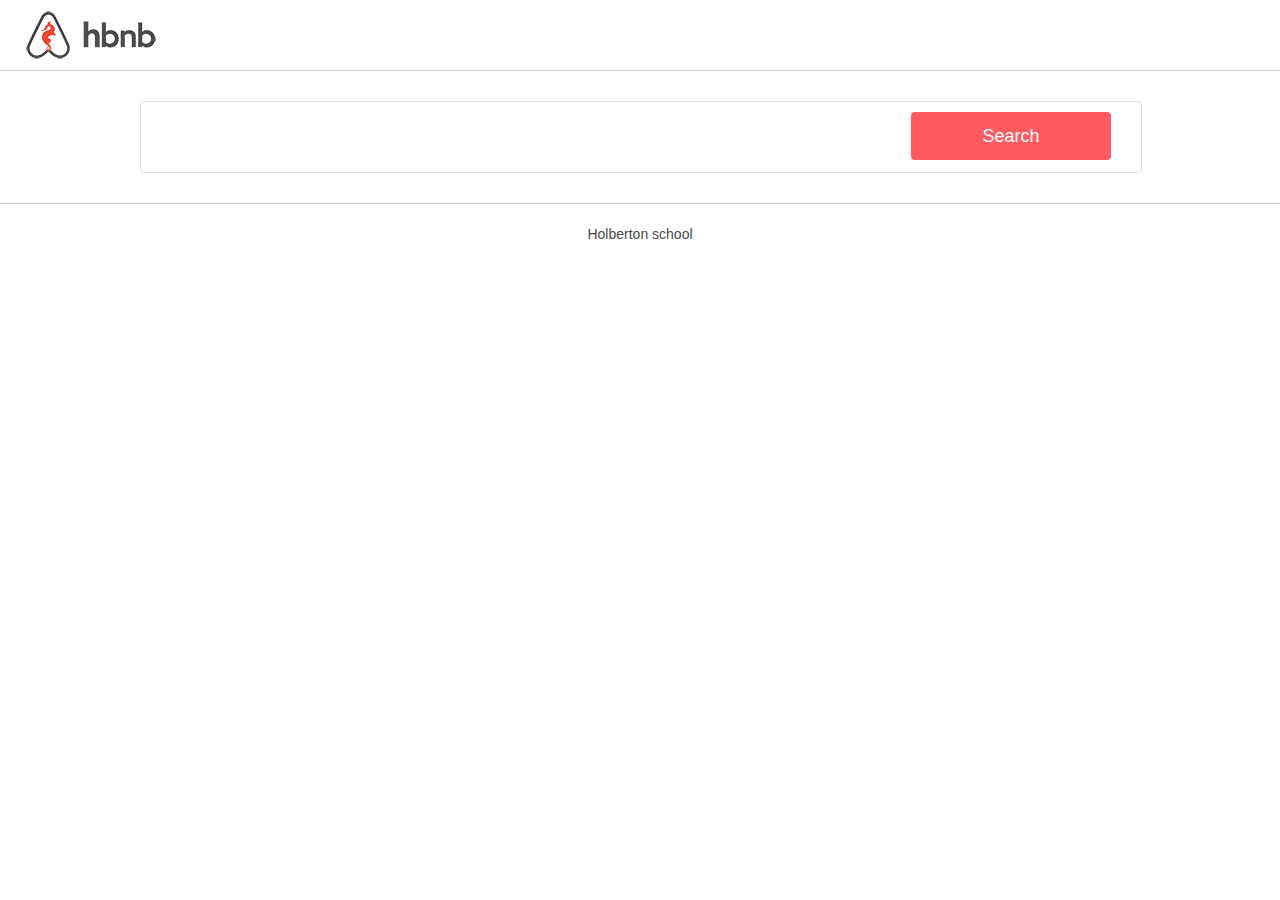
<file: web_static/4-index.html>
<!DOCTYPE html>
<html lang="en">

<head>
    <meta charset="UTF-8">
    <meta name="viewport" content="width=device-width, initial-scale=1.0">

    <!-- Extended links to stylesheet -->
    <link rel="stylesheet" type="text/css" href="./styles/4-common.css">
    <link rel="stylesheet" type="text/css" href="./styles/3-header.css">
    <link rel="stylesheet" type="text/css" href="./styles/3-footer.css">
    <link rel="stylesheet" type="text/css" href="./styles/4-filters.css">

    <!-- Shortcut icon -->
    <link rel="shortcut icon" type="image/png" href="./images/icon.png">
    <title>AirBnB clone</title>
</head>

<body>
    <header>
        <a href="" class="logo"></a>
    </header>

    <div class="container">
        <section class="filters">
            <button>Search</button>
        </section>
    </div>

    <footer>
        <p>Holberton school</p>
    </footer>


</body>

</html>
</file>
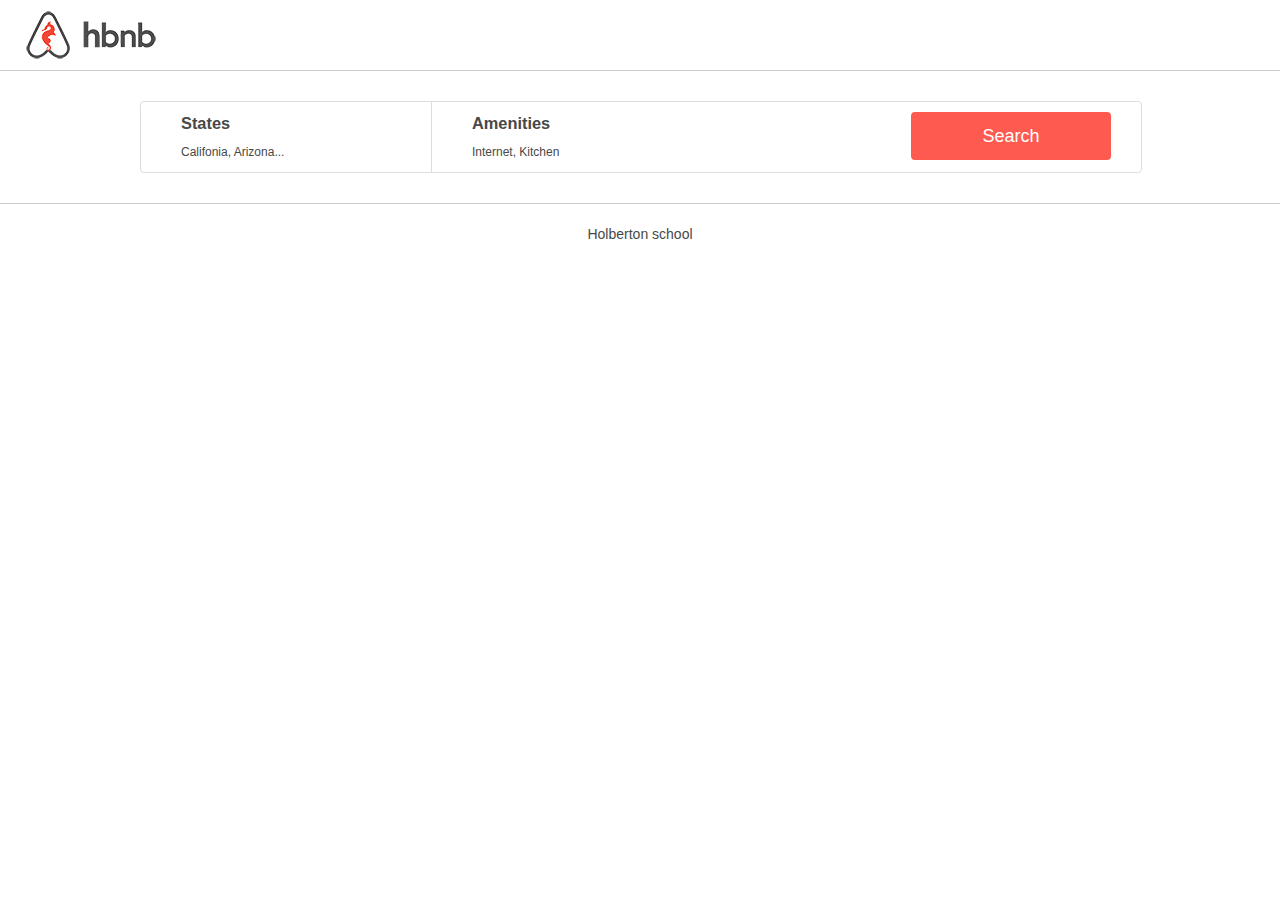
<file: web_static/5-index.html>
<!DOCTYPE html>
<html lang="en">

<head>
    <meta charset="UTF-8">
    <meta name="viewport" content="width=device-width, initial-scale=1.0">

    <!-- Extended links to stylesheet -->
    <link rel="stylesheet" type="text/css" href="./styles/4-common.css">
    <link rel="stylesheet" type="text/css" href="./styles/3-header.css">
    <link rel="stylesheet" type="text/css" href="./styles/3-footer.css">
    <link rel="stylesheet" type="text/css" href="./styles/5-filters.css">

    <!-- Shortcut icon -->
    <link rel="shortcut icon" type="image/png" href="./images/icon.png">
    <title>AirBnB clone</title>
</head>

<body>
    <header>
        <a href="" class="logo"></a>
    </header>

    <div class="container">
        <section class="filters">
            <div class="locations">
                <h3>States</h3>
                <h4>Califonia, Arizona...</h4>
            </div>
            <div class="amenities">
                <h3>Amenities</h3>
                <h4>Internet, Kitchen</h4>
            </div>

            <button>Search</button>
        </section>
    </div>

    <footer>
        <p>Holberton school</p>
    </footer>


</body>

</html>
</file>
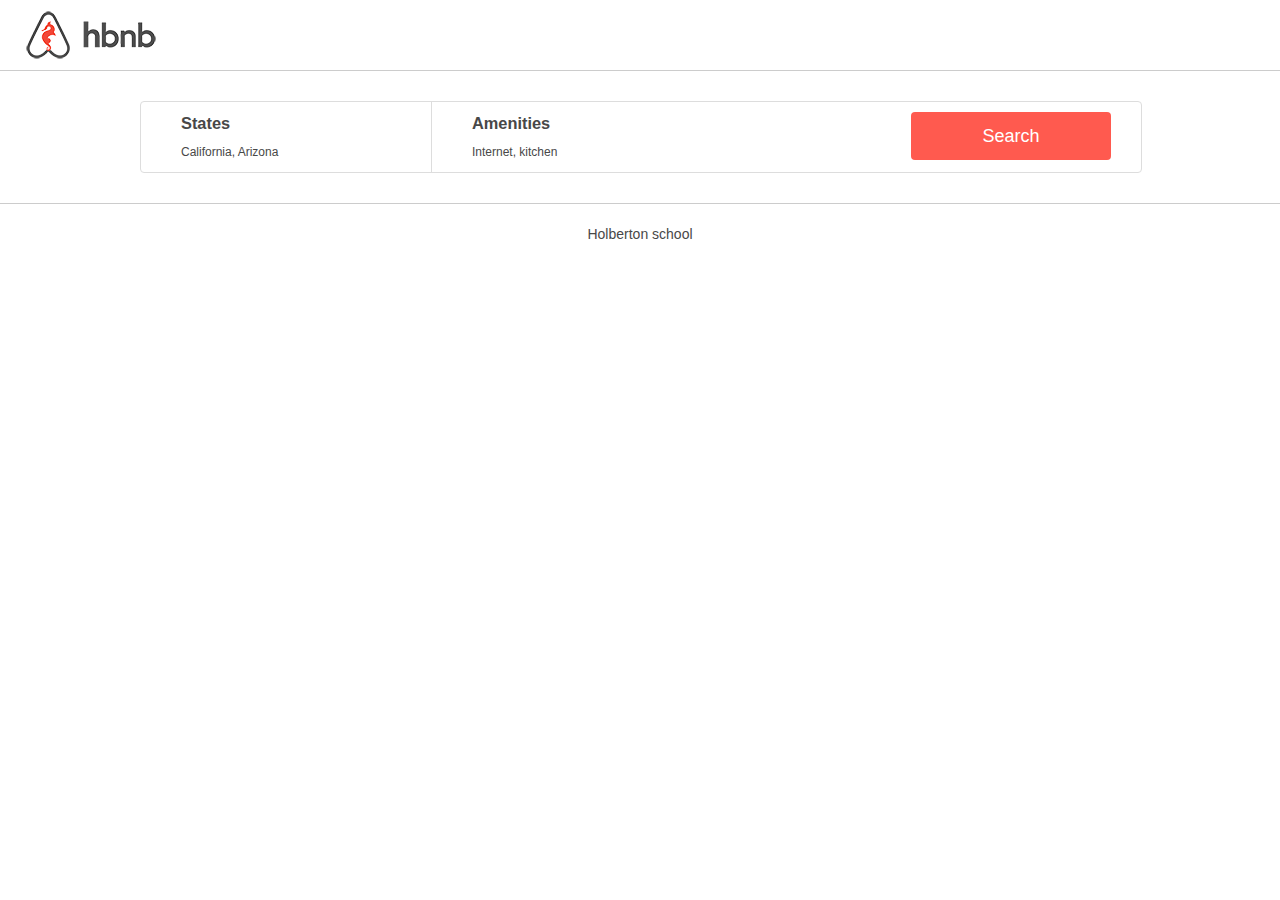
<file: web_static/6-index.html>
<!DOCTYPE html>
<html lang="en">

<head>
    <meta charset="UTF-8">
    <meta name="viewport" content="width=device-width, initial-scale=1.0">

    <!-- Extended links to stylesheet -->
    <link rel="stylesheet" type="text/css" href="./styles/4-common.css">
    <link rel="stylesheet" type="text/css" href="./styles/3-header.css">
    <link rel="stylesheet" type="text/css" href="./styles/3-footer.css">
    <link rel="stylesheet" type="text/css" href="./styles/6-filters.css">

    <!-- Shortcut icon -->
    <link rel="shortcut icon" type="image/png" href="./images/icon.png">
    <title>AirBnB clone</title>
</head>

<body>
    <header>
        <a href="" class="logo"></a>
    </header>

    <div class="container">
        <section class="filters">
            <div class="locations">
                <h3>States</h3>
                <h4>California, Arizona</h4>
                <div class="popover">
                    <h2>Arizona:</h2>
                    <ul>
                        <li>Page</li>
                        <li>Page2</li>
                    </ul>
                    <h2>California:</h2>
                    <ul>
                        <li>San Francisco</li>
                        <li>Los Altos</li>
                    </ul>
                </div>
            </div>
            <div class="amenities">
                <h3>Amenities</h3>
                <h4>Internet, kitchen</h4>
                <div class="popover">
                    <ul>
                        <li>Internet</li>
                        <li>TV</li>
                        <li>Kitchen</li>
                        <li>Iron</li>
                    </ul>
                </div>
            </div>
            <button type="button">Search</button>
        </section>
    </div>

    <footer>
        <p>Holberton school</p>
    </footer>

</body>

</html>
</file>
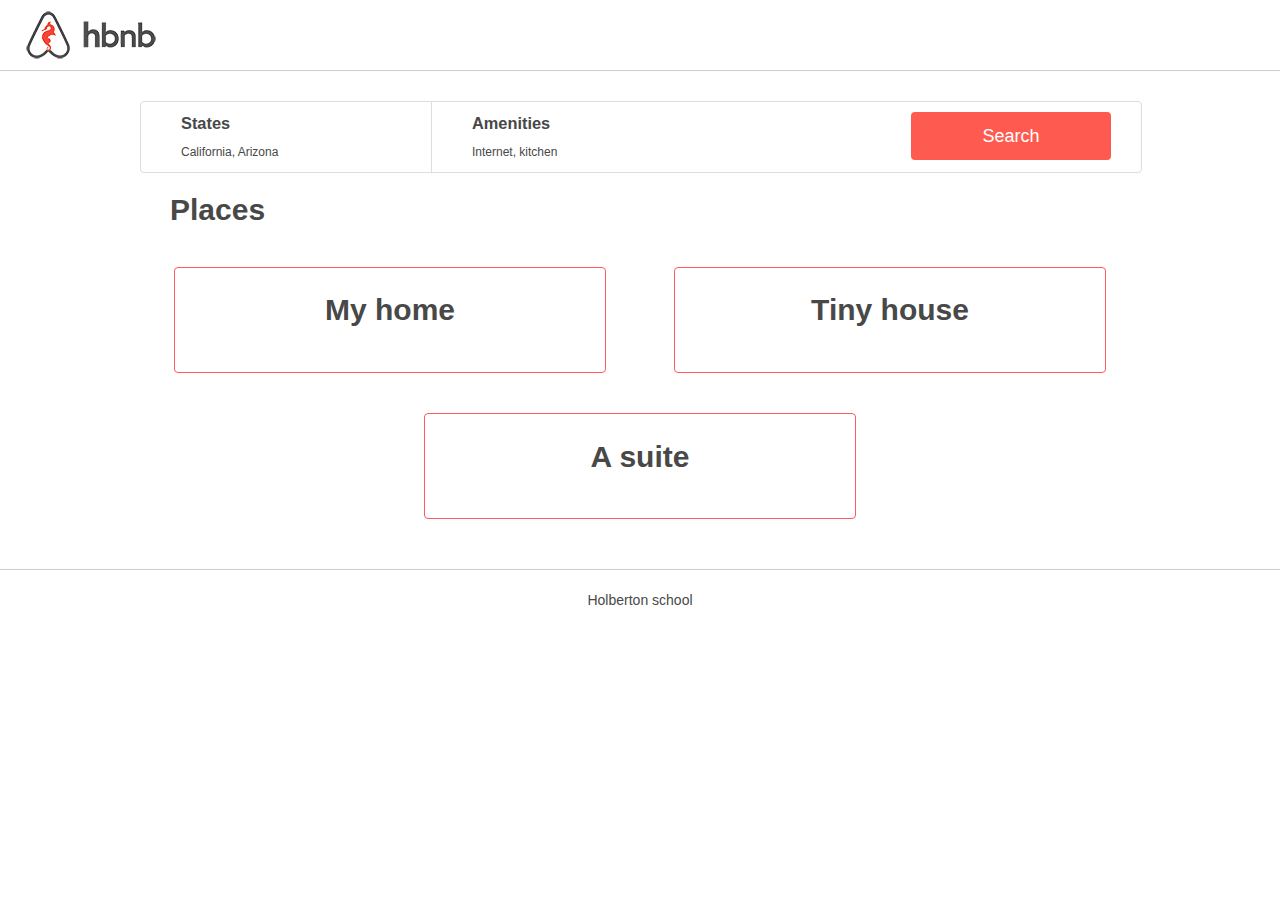
<file: web_static/7-index.html>
<!DOCTYPE html>
<html lang="en">

<head>
    <meta charset="UTF-8">
    <meta name="viewport" content="width=device-width, initial-scale=1.0">

    <!-- Extended links to stylesheet -->
    <link rel="stylesheet" type="text/css" href="./styles/4-common.css">
    <link rel="stylesheet" type="text/css" href="./styles/7-places.css">
    <link rel="stylesheet" type="text/css" href="./styles/3-header.css">
    <link rel="stylesheet" type="text/css" href="./styles/3-footer.css">
    <link rel="stylesheet" type="text/css" href="./styles/6-filters.css">

    <!-- Shortcut icon -->
    <link rel="shortcut icon" type="image/png" href="./images/icon.png">
    <title>AirBnB clone</title>
</head>

<body>
    <header>
        <a href="" class="logo"></a>
    </header>

    <div class="container">
        <section class="filters">
            <div class="locations">
                <h3>States</h3>
                <h4>California, Arizona</h4>
                <div class="popover">
                    <h2>Arizona:</h2>
                    <ul>
                        <li>Page</li>
                        <li>Page2</li>
                    </ul>
                    <h2>California:</h2>
                    <ul>
                        <li>San Francisco</li>
                        <li>Los Altos</li>
                    </ul>
                </div>
            </div>
            <div class="amenities">
                <h3>Amenities</h3>
                <h4>Internet, kitchen</h4>
                <div class="popover">
                    <ul>
                        <li>Internet</li>
                        <li>TV</li>
                        <li>Kitchen</li>
                        <li>Iron</li>
                    </ul>
                </div>
            </div>
            <button type="button">Search</button>
        </section>
        <section class="places">
            <h1>Places</h1>
            <article>
                <h2>My home</h2>
            </article>
            <article>
                <h2>Tiny house</h2>
            </article>
            <article>
                <h2>A suite</h2>
            </article>
        </section>
    </div>

    <footer>
        <p>Holberton school</p>
    </footer>

</body>

</html>
</file>
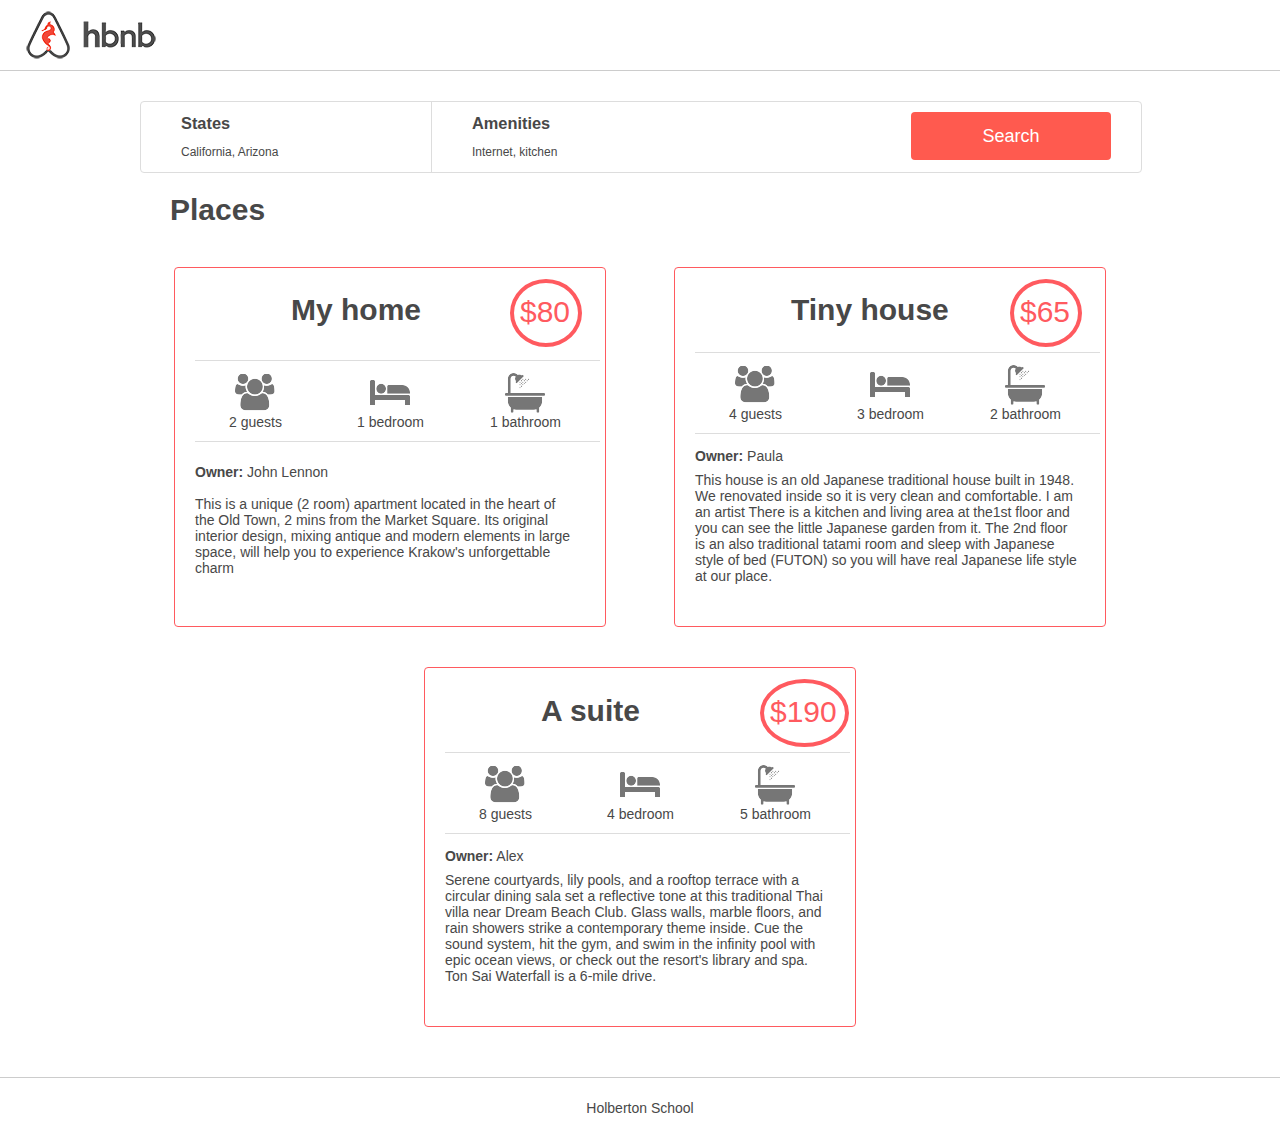
<file: web_static/8-index.html>
<!DOCTYPE html>
<html lang="en">

<head>
    <meta charset="UTF-8">
    <meta name="viewport" content="width=device-width, initial-scale=1.0">

    <!-- Extended links to stylesheet -->
    <link rel="stylesheet" type="text/css" href="./styles/4-common.css">
    <link rel="stylesheet" type="text/css" href="./styles/8-places.css">
    <link rel="stylesheet" type="text/css" href="./styles/3-header.css">
    <link rel="stylesheet" type="text/css" href="./styles/3-footer.css">
    <link rel="stylesheet" type="text/css" href="./styles/6-filters.css">

    <!-- Shortcut icon -->
    <link rel="shortcut icon" type="image/png" href="./images/icon.png">
    <title>AirBnB clone</title>
</head>

<body>
    <header>
        <a href="" class="logo"></a>
    </header>
    <div class="container">
        <section class="filters">
            <div class="locations">
                <h3>States</h3>
                <h4>California, Arizona</h4>
                <div class="popover">
                    <h2>Arizona:</h2>
                    <ul>
                        <li>Page</li>
                        <li>Page2</li>
                    </ul>
                    <h2>California:</h2>
                    <ul>
                        <li>San Francisco</li>
                        <li>Los Altos</li>
                    </ul>
                </div>
            </div>
            <div class="amenities">
                <h3>Amenities</h3>
                <h4>Internet, kitchen</h4>
                <div class="popover">
                    <ul>
                        <li>Internet</li>
                        <li>TV</li>
                        <li>Kitchen</li>
                        <li>Iron</li>
                    </ul>
                </div>
            </div>
            <button type="button">Search</button>
        </section>
        <section class="places">
            <h1>Places</h1>
            <article>
                <h2>My home</h2>
                <div class="price_by_night">
                    <p>$80</p>
                </div>
                <div class="information">
                    <div class="max_guest">
                        <p>2 guests</p>
                    </div>
                    <div class="number_rooms">
                        <p>1 bedroom</p>
                    </div>
                    <div class="number_bathrooms">
                        <p>1 bathroom</p>
                    </div>
                </div>
                <div class="user">
                    <b>Owner:</b> John Lennon
                </div>
                <div class="description">
                    <p>This is a unique (2 room) apartment located in the heart of the Old Town, 2 mins from the Market Square. Its original interior design, mixing antique and modern elements in large space, will help you to experience Krakow's unforgettable
                        charm
                    </p>
                </div>
            </article>
            <article>
                <h2>Tiny house</h2>
                <div class="price_by_night">
                    <p>$65</p>
                </div>
                <div class="information">
                    <div class="max_guest">
                        <p>4 guests</p>
                    </div>
                    <div class="number_rooms">
                        <p>3 bedroom</p>
                    </div>
                    <div class="number_bathrooms">
                        <p>2 bathroom</p>
                    </div>
                </div>
                <div class="user">
                    <b>Owner:</b> Paula
                </div>
                <div class="description">
                    <p>This house is an old Japanese traditional house built in 1948. We renovated inside so it is very clean and comfortable. I am an artist There is a kitchen and living area at the1st floor and you can see the little Japanese garden from
                        it. The 2nd floor is an also traditional tatami room and sleep with Japanese style of bed (FUTON) so you will have real Japanese life style at our place.
                    </p>
                </div>

            </article>
            <article>
                <h2>A suite</h2>
                <div class="price_by_night">
                    <p>$190</p>
                </div>
                <div class="information">
                    <div class="max_guest">
                        <p>8 guests</p>
                    </div>
                    <div class="number_rooms">
                        <p>4 bedroom</p>
                    </div>
                    <div class="number_bathrooms">
                        <p>5 bathroom</p>
                    </div>
                </div>
                <div class="user">
                    <b>Owner:</b> Alex
                </div>
                <div class="description">
                    <p>Serene courtyards, lily pools, and a rooftop terrace with a circular dining sala set a reflective tone at this traditional Thai villa near Dream Beach Club. Glass walls, marble floors, and rain showers strike a contemporary theme inside.
                        Cue the sound system, hit the gym, and swim in the infinity pool with epic ocean views, or check out the resort's library and spa. Ton Sai Waterfall is a 6-mile drive.</p>
                </div>
            </article>
        </section>
    </div>
    <footer>
        <p>Holberton School</p>
    </footer>
</body>

</html>
</file>
<file: web_static/styles/4-common.css>
body {
    margin: 0;
    padding: 0;
    color: #484848;
    font-size: 14px;
    font-family: Circular, "Helvetica Neue", Helvetica, Arial, sans-serif;
}

.container {
    max-width: 1000px;
    margin: 30px auto 30px auto;
}
</file>
<file: web_static/styles/3-header.css>
header {
    background-color: #fff;
    height: 70px;
    width: 100%;
    border-bottom: 1px solid #CCCCCC;
}

.logo {
    background: url("../images/logo.png") no-repeat;
    background-position: left;
    display: block;
    height: 100%;
    margin-left: 20px;
}
</file>
<file: web_static/styles/3-footer.css>
p {
    text-align: center;
    padding: 8px;
}

footer {
    background: #FFFFFF;
    height: 70px;
    width: 100%;
    left: 0;
    bottom: 0;
    border-top: 1px solid #CCCCCC
}
</file>
<file: web_static/styles/6-filters.css>
.filters {
    background-color: #FFFFFF;
    height: 70px;
    width: 100%;
    border: 1px solid #DDDDDD;
    border-radius: 4px;
    text-align: right;
    display: flex;
    justify-content: flex-start;
}

button:hover {
    opacity: 0.9;
}

.locations {
    height: 100%;
    width: 25%;
    border-right: 1px solid #DDDDDD;
    order: 0;
    text-align: left;
    margin-left: 40px;
    position: relative;
}

.amenities {
    height: 100%;
    width: 25%;
    order: 1;
    text-align: left;
    margin-left: 40px;
}

button {
    font-size: 18px;
    background-color: #FF5A4F;
    color: #FFFFFF;
    height: 48px;
    width: 20%;
    border-radius: 4px;
    border-style: none;
    margin-top: 10px;
    margin-right: 30px;
    margin-left: auto;
    order: 2;
}

.amenities h3,
.locations h3 {
    font-weight: 600;
    margin: 12px 0;
}

.amenities h4,
.locations h4 {
    font-weight: 400;
    font-size: 12px;
    margin: 0 auto;
}

.popover {
    display: none;
    background-color: #FAFAFA;
    width: 292px;
    border: 1px solid #DDDDDD;
    border-radius: 4px;
    margin-left: -41px;
    margin-top: 13px;
    box-sizing: border-box;
}

.popover li {
    list-style-type: none;
}

.popover h2 {
    margin-bottom: 5px;
}

.popover ul {
    margin-top: 5px;
}

.locations .popover ul {
    padding-left: 20px;
}

.locations:hover .popover {
    display: block;
    padding-left: 18px;
}

.amenities:hover .popover {
    display: block;
}
</file>
<file: web_static/styles/100-places.css>
.places {
  display: flex;
  flex-wrap: wrap;
  justify-content: center;
}

.places h1 {
  width: 100%;
  font-size: 30px;
  padding-left: 20px;
  margin: 10px auto auto;
}

.places article {
  width: 390px;
  padding: 20px;
  margin: 20px;
  border-radius: 4px;
  border: 1px solid #FF5A5F;
  box-sizing: border-box;
}

.places h2 {
  font-size: 30px;
  margin: 0;
  padding: 0;
  text-align: center;
  flex-grow: 1;
}

article {
  z-index: -1;
  display: flex;
  flex-wrap: wrap;
}
/* ************************************************** */
/* article information */
/* ************************************************** */

/* circle with price */
.article_places_header {
  width: 100%;
  display: flex;

}

.price_by_night {
    min-width: 60px;
    height: 60px;
    color: #FF5A5F;
    border: 4px solid #FF5A5F;
    border-radius: 50%;
    font-size: 30px;
    display: flex;
    align-items: center;
    justify-content: center;
    padding: 5px;
    margin-bottom: 5px;
}

/* ******************************************/
/* information box with icons */
/* ******************************************/

.information {
  width: 100%;
  height: 80px;
  border-top: 1px solid #DDDDDD;
  border-bottom: 1px solid #DDDDDD;
  display: flex;
  flex-wrap: wrap;
  justify-content: space-evenly;
}
.user {
  padding: 20px 0 5px;
}
.user b, p {
  margin: 0;
  padding: 0;
}
/***********/
/* icons   */

.max_guest {
  background-image: url(../images/icon_group.png);
}

.number_rooms {
  background-image: url(../images/icon_bed.png);
}

.number_bathrooms {
  background-image: url(../images/icon_bath.png)
}

.max_guest,
.number_rooms,
.number_bathrooms {
  width: 100px;
  background-repeat: no-repeat;
  display:flex;
  flex-direction: column-reverse;
  background-position-x: center;
  text-align:center;
}

/*******************************************/
/* more information */
/*******************************************/

.places .amenities,
.places .reviews {
  margin-top: 40px;
  width: 100%;
  height: inherit;
}

.places .amenities ul,
.places .reviews ul {
  list-style-type: none;
  padding: 0;
}

.places .amenities h2,
.places .reviews h2 {
  font-size: 16px;
  text-align: left;
  border-bottom: 1px solid #DDDDDD;
}

.places .reviews h3 {
  font-size: 14px;
}

.places .reviews p {
  font-size: 12px;
}
/*******************************************/
/* amenities icons */
/*******************************************/
.places .amenities ul li{
  display: flex;
  flex-direction: row;
  justify-content: flex-start;
  align-content: center;
  margin-bottom: 10px;
  align-items: end;
  }

.places_amenities_pet_friendly {
  background-image: url(../images/icon_pets.png);
}
.places_amenities_tv {
  background-image: url(../images/icon_tv.png);
}
.places_amenities_wifi {
  background-image: url(../images/icon_wifi.png);
}

.places_amenities_pet_friendly,
.places_amenities_tv,
.places_amenities_wifi {
  background-size: cover;
  background-repeat: no-repeat;
  width: 20px;
  height: 20px;
  display: inline-block;
}
</file>
<file: web_static/styles/101-places.css>
.places {
  display: flex;
  flex-wrap: wrap;
  justify-content: center;
  z-index: -1;
}

.places article {
  display: flex;
  flex-wrap: wrap;
  width: 390px;
  padding: 20px;
  margin: 20px;
  border-radius: 4px;
  border: 1px solid #FF5A5F;
  box-sizing: border-box;
}

.places h1 {
  width: 100%;
  font-size: 30px;
  padding-left: 20px;
  margin: 10px auto auto;
}

.places h2 {
  font-size: 30px;
  margin: 0;
  padding: 0;
  text-align: center;
  flex-grow: 1;
}
/* ************************************************** */
/* article information */
/* ************************************************** */

/* circle with price */
.article_places_header {
  width: 100%;
  display: flex;
}

.price_by_night {
    min-width: 60px;
    height: 60px;
    color: #FF5A5F;
    border: 4px solid #FF5A5F;
    border-radius: 50%;
    font-size: 30px;
    display: flex;
    align-items: center;
    justify-content: center;
    padding: 5px;
    margin-bottom: 5px;
}

/* ******************************************/
/* information box with icons */
/* ******************************************/

.information {
  width: 100%;
  height: 80px;
  border-top: 1px solid #DDDDDD;
  border-bottom: 1px solid #DDDDDD;
  display: flex;
  flex-wrap: wrap;
  justify-content: space-evenly;
}
.user {
  padding: 20px 0 5px;
}
.user b, p {
  margin: 0;
  padding: 0;
}

/***********/
/* icons   */

.max_guest {
  background-image: url(../images/icon_group.png);
}

.number_rooms {
  background-image: url(../images/icon_bed.png);
}

.number_bathrooms {
  background-image: url(../images/icon_bath.png)
}

.max_guest,
.number_rooms,
.number_bathrooms {
  width: 100px;
  background-repeat: no-repeat;
  display:flex;
  flex-direction: column-reverse;
  background-position-x: center;
  text-align:center;
}

/*******************************************/
/* more information */
/*******************************************/
.places .amenities,
.places .reviews {
  margin-top: 40px;
  width: 100%;
  height: inherit;
}

.places .amenities ul,
.places .reviews ul {
  list-style-type: none;
  padding: 0;
}

.places .amenities h2,
.places .reviews h2 {
  font-size: 16px;
  text-align: left;
  border-bottom: 1px solid #DDDDDD;
}

.places .reviews h3 {
  font-size: 14px;
}

.places .reviews p {
  font-size: 12px;
}
/*******************************************/
/* amenities icons */
/*******************************************/
.places .amenities ul li{
  display: flex;
  flex-direction: row;
  justify-content: flex-start;
  align-content: center;
  margin-bottom: 10px;
  align-items: end;
  }

.places_amenities_pet_friendly {
  background-image: url(../images/icon_pets.png);
}
.places_amenities_tv {
  background-image: url(../images/icon_tv.png);
}
.places_amenities_wifi {
  background-image: url(../images/icon_wifi.png);
}

.places_amenities_pet_friendly,
.places_amenities_tv,
.places_amenities_wifi {
  background-size: cover;
  background-repeat: no-repeat;
  width: 20px;
  height: 20px;
}
</file>
<file: web_static/styles/102-header.css>
/* Extra small devices (phones, 600px and down) */
/* @media only screen and (max-width: 600px) */
header {
  z-index: 4;
  color: #fff;
  height: 3.5rem;
  width: 100%;
  border-bottom: 1px solid #CCCCCC;
  background-image: url(../images/logo.png);
  background-repeat: no-repeat;
  background-size: contain;
  background-position: center;
  float: left;
  text-align: left;
}
/*****************************************************************/
/* rotate burguer
/*****************************************************************/

.main_nav_burguer {
  margin: .6rem 0 0 1rem;
  display: inline-block;
  font-size: 2rem;
  font-weight: bolder;
  transform: rotate(90deg);
  color: lightslategray;
  transition: .2s ease-in-out;
}

.main_nav_burguer:hover {
  cursor: pointer;
  transform: rotate(0deg);
  color: silver;
  transition: .2s ease-in-out;
}
#main_check:checked {
  cursor: pointer;
  transform: rotate(0deg);
  color: silver;
  transition: .2s ease-in-out;
}

/*****************************************************************/
/* popup first level menu
/*****************************************************************/
.nav_bar_level1 {
  width: 0%;
  height: 0%;
  border-radius: 4px;
  transition: .2s ease-in-out;
  background-color: aliceblue;
}
/* hide checkbox */
input {
  display: none;
}
/* hide second level */
.nav_bar_level1 li ul {
  display: none;
}

/* hide first level */
.nav_bar_level1 li{
  display: none;
}

/* display first level */
#main_check:checked ~ * .nav_bar_level1 {
  display: block;
}
/* display first level title*/
#main_check:checked ~ * .nav_bar_level1 li {
  display: block;
  font-size: 1.3rem;
  margin: .5rem;
  color: lightslategray;
  font-weight: bold;
  transition: .5s ease-in-out;
}
/* hover link menu */
.nav_bar_level1 li label span:hover,
ul li span:hover
 {
  background-color: #434343;
  width: 100%;
  padding: .2rem 1rem;
  border-radius: 4px;
  color: #FAFAFA;
  cursor: pointer;
}
/* display first level background */
#main_check:checked ~ * .nav_bar_level1
{
  display: block;
  margin: 1rem;
  padding: .8rem;
  flex-direction: column;
  transition: .3s ease-in-out;
  width: 50vw;
  transition: 1s ease-in-out;
}

/*display second level */
#second_check:checked  + ul{
  display: block;
}
#third_check:checked  + ul{
  display: block;
}
/* Small devices (portrait tablets and large phones, 600px and up) */
@media only screen and (min-width: 600px) {

}
/* Medium devices (landscape tablets, 768px and up) */
@media only screen and (min-width: 768px) {
  header {
      background-position: left;
      background-position-x: 1rem;
  }
  .mobile_nav {
    display: none;
  }
}
/* Large devices (laptops/desktops, 992px and up) */
@media only screen and (min-width: 992px) {

}
</file>
<file: web_static/styles/102-footer.css>
@media only screen and (max-width: 600px) {
}

/* Small devices (portrait tablets and large phones, 600px and up) */
@media only screen and (min-width: 600px) {

}
/* Medium devices (landscape tablets, 768px and up) */
@media only screen and (min-width: 768px) {

}
/* Large devices (laptops/desktops, 992px and up) */
@media only screen and (min-width: 992px) {

}
footer {
  clear: left;
  height: 60px;
  width: 100%;
  border-top: 1px solid #CCCCCC;
  display: flex;
  background-color: #FFF;
  flex-direction: column;
  justify-content: center;
  align-items: center;
}

footer p {
  color: #484848;
  text-align: center;
}
</file>
<file: web_static/styles/102-filters.css>
.filters {
  display: none;
}
@media only screen and (max-width: 600px) {
}

/* Small devices (portrait tablets and large phones, 600px and up) */
@media only screen and (min-width: 600px) {

}
/* Medium devices (landscape tablets, 768px and up) */
@media only screen and (min-width: 768px) {
  .filters {
    height: 70px;
    width: 100%;
    border: 1px solid #DDDDDD;
    border-radius: 4px;
    display: flex;
    align-items: center;
    box-sizing: border-box;
  }

  button {
    font-size: 18px;
    background-color: #FF5A5F;
    color: #FFF;
    height: 48px;
    width: 20%;
    max-width: 220px;
    border: none;
    border-radius: 4px;
    margin: auto 30px auto auto;
    align-self: center;
  }

  button:hover {
    opacity: .9;
    cursor: pointer;
  }

  .locations,
  .amenities {
    height: 100%;
    width: 25%;
    /* display: inline-block;
    vertical-align: left; */
    justify-content: center;
    flex-direction: column;
    position: relative;
  }

  .locations {
    border-right: 1px solid #DDDDDD;
  }

  .locations h3,
  .amenities h3{
    font-weight: 600;
    margin: 1em 0 auto 30px;
  }

  .locations h4,
  .amenities h4 {
    font-weight: 400;
    font-size: 14px;
    margin: auto 0 auto 30px;
  }

  /* ================================================================= */
  /* dropdown menu */
  /* ================================================================= */

  .popover {
    border-radius: 4px;
    border: 1px solid #DDDDDD;
    padding: 20px 20px 20px 20px;
    display: none;
    background-color: #FAFAFA;
    margin: 17px 0 0 0;
  }

  .popover ul {
    margin-left: 10px;
  }

  ul > ul {
    padding: 0;
  }
  .popover li{
    list-style-type: none;
  }

  .popover h2 {
    font-size: 16px;
    margin: 5px auto 5px auto;
  }

  /* drop down on hover */

  .locations:hover,
  .amenities:hover {
    cursor: pointer;
  }

  .locations:hover .popover {
    display: block;
    cursor: pointer;
  }

  .amenities:hover .popover {
    display: block;
    cursor: pointer;
  }

}
/* Large devices (laptops/desktops, 992px and up) */
@media only screen and (min-width: 992px) {

}
</file>
<file: web_static/styles/102-places.css>
@media only screen and (max-width: 600px) {
}

/* Small devices (portrait tablets and large phones, 600px and up) */
@media only screen and (min-width: 600px) {

}
/* Medium devices (landscape tablets, 768px and up) */
@media only screen and (min-width: 768px) {

}
/* Large devices (laptops/desktops, 992px and up) */
@media only screen and (min-width: 992px) {

}
.places {
  display: flex;
  flex-wrap: wrap;
  justify-content: center;
  z-index: -1;
}

.places article {
  display: flex;
  flex-wrap: wrap;
  width: 100%;
  max-width: 400px;
  padding: 1rem;
  margin: 1rem;
  border-radius: 4px;
  border: 1px solid #FF5A5F;
  box-sizing: border-box;
}

.places h1 {
  width: 100%;
  font-size: 30px;
  padding-left: 20px;
  margin: 10px auto auto;
}

.places h2 {
  font-size: 30px;
  margin: 0;
  padding: 0;
  text-align: center;
  flex-grow: 1;
}
/* ************************************************** */
/* article information */
/* ************************************************** */

/* circle with price */
.article_places_header {
  width: 100%;
  display: flex;
}

.price_by_night {
    min-width: 60px;
    height: 60px;
    color: #FF5A5F;
    border: 4px solid #FF5A5F;
    border-radius: 50%;
    font-size: 30px;
    display: flex;
    align-items: center;
    justify-content: center;
    padding: 5px;
    margin-bottom: 5px;
}

/* ******************************************/
/* information box with icons */
/* ******************************************/

.information {
  width: 100%;
  height: 80px;
  border-top: 1px solid #DDDDDD;
  border-bottom: 1px solid #DDDDDD;
  display: flex;
  flex-wrap: wrap;
  justify-content: space-evenly;
}
.user {
  padding: 20px 0 5px;
}
.user b, p {
  margin: 0;
  padding: 0;
}

/***********/
/* icons   */

.max_guest {
  background-image: url(../images/icon_group.png);
}

.number_rooms {
  background-image: url(../images/icon_bed.png);
}

.number_bathrooms {
  background-image: url(../images/icon_bath.png)
}

.max_guest,
.number_rooms,
.number_bathrooms {
  width: 33%;
  background-repeat: no-repeat;
  display:flex;
  flex-direction: column-reverse;
  background-position-x: center;
  text-align:center;
}

/*******************************************/
/* more information */
/*******************************************/
.places .amenities,
.places .reviews {
  margin-top: 40px;
  width: 100%;
  height: inherit;
}

.places .amenities ul,
.places .reviews ul {
  list-style-type: none;
  padding: 0;
}

.places .amenities h2,
.places .reviews h2 {
  font-size: 16px;
  text-align: left;
  border-bottom: 1px solid #DDDDDD;
}

.places .reviews h3 {
  font-size: 14px;
}

.places .reviews p {
  font-size: 12px;
}
/*******************************************/
/* amenities icons */
/*******************************************/
.places .amenities ul li{
  display: flex;
  flex-direction: row;
  justify-content: flex-start;
  align-content: center;
  margin-bottom: 10px;
  align-items: end;
  }

.places_amenities_pet_friendly {
  background-image: url(../images/icon_pets.png);
}
.places_amenities_tv {
  background-image: url(../images/icon_tv.png);
}
.places_amenities_wifi {
  background-image: url(../images/icon_wifi.png);
}

.places_amenities_pet_friendly,
.places_amenities_tv,
.places_amenities_wifi {
  background-size: cover;
  background-repeat: no-repeat;
  width: 20px;
  height: 20px;
}
</file>
<file: web_static/styles/103-header.css>
/* Extra small devices (phones, 600px and down) */
/* @media only screen and (max-width: 600px) */
header {
  z-index: 4;
  color: #fff;
  height: 3.5rem;
  width: 100%;
  border-bottom: 1px solid #CCCCCC;
  background-image: url(../images/logo.png);
  background-repeat: no-repeat;
  background-size: contain;
  background-position: center;
  float: left;
  text-align: left;
}
/*****************************************************************/
/* rotate burguer
/*****************************************************************/

.main_nav_burguer {
  margin: .6rem 0 0 1rem;
  display: inline-block;
  font-size: 2rem;
  font-weight: bolder;
  transform: rotate(90deg);
  color: lightslategray;
  transition: .2s ease-in-out;
}

.main_nav_burguer:hover {
  cursor: pointer;
  transform: rotate(0deg);
  color: silver;
  transition: .2s ease-in-out;
}

/* accesibility focus ARIA */
.main_nav_burguer:focus {
  background-color: antiquewhite;
}

#main_check:checked {
  cursor: pointer;
  transform: rotate(0deg);
  color: silver;
  transition: .2s ease-in-out;
}

/*****************************************************************/
/* popup first level menu
/*****************************************************************/
.nav_bar_level1 {
  width: 0%;
  height: 0%;
  border-radius: 4px;
  transition: .2s ease-in-out;
  background-color: aliceblue;
}
/* hide checkbox */
input {
  display: none;
}
/* hide second level */
.nav_bar_level1 li ul {
  display: none;
}

/* hide first level */
.nav_bar_level1 li{
  display: none;
}

/* display first level */
#main_check:checked ~ * .nav_bar_level1 {
  display: block;
}
/* display first level title*/
#main_check:checked ~ * .nav_bar_level1 li {
  display: block;
  font-size: 1.3rem;
  margin: .5rem;
  color: lightslategray;
  font-weight: bold;
  transition: .5s ease-in-out;
}
/* hover link menu */
.nav_bar_level1 li label span:hover,
ul li span:hover
 {
  background-color: #434343;
  display: inline-block;
  width: 100%;
  padding: .2rem 1rem;
  border-radius: 4px;
  color: #FAFAFA;
  cursor: pointer;
}
/* display first level background */
#main_check:checked ~ * .nav_bar_level1
{
  display: block;
  margin: 1rem;
  padding: .8rem;
  flex-direction: column;
  transition: .3s ease-in-out;
  width: 50vw;
}

/*display second level */
#second_check:checked  + ul{
  display: block;
}
#third_check:checked  + ul{
  display: block;
}
/* Small devices (portrait tablets and large phones, 600px and up) */
@media only screen and (min-width: 600px) {

}
/* Medium devices (landscape tablets, 768px and up) */
@media only screen and (min-width: 768px) {
  header {
      background-position: left;
      background-position-x: 1rem;
  }
  .mobile_nav {
    display: none;
  }
}
/* Large devices (laptops/desktops, 992px and up) */
@media only screen and (min-width: 992px) {

}
</file>
<file: web_static/styles/103-footer.css>
@media only screen and (max-width: 600px) {
}

/* Small devices (portrait tablets and large phones, 600px and up) */
@media only screen and (min-width: 600px) {

}
/* Medium devices (landscape tablets, 768px and up) */
@media only screen and (min-width: 768px) {

}
/* Large devices (laptops/desktops, 992px and up) */
@media only screen and (min-width: 992px) {

}
footer {
  clear: left;
  height: 60px;
  width: 100%;
  border-top: 1px solid #CCCCCC;
  display: flex;
  background-color: #FFF;
  flex-direction: column;
  justify-content: center;
  align-items: center;
}

footer p {
  color: #484848;
  text-align: center;
}
</file>
<file: web_static/styles/103-filters.css>
.filters {
  display: none;
}
@media only screen and (max-width: 600px) {
}

/* Small devices (portrait tablets and large phones, 600px and up) */
@media only screen and (min-width: 600px) {

}
/* Medium devices (landscape tablets, 768px and up) */
@media only screen and (min-width: 768px) {
  .filters {
    height: 70px;
    width: 100%;
    border: 1px solid #DDDDDD;
    border-radius: 4px;
    display: flex;
    align-items: center;
    box-sizing: border-box;
  }

  button {
    font-size: 18px;
    background-color: #FF5A5F;
    color: #FFF;
    height: 48px;
    width: 20%;
    max-width: 220px;
    border: none;
    border-radius: 4px;
    margin: auto 30px auto auto;
    align-self: center;
  }

  button:hover {
    opacity: .9;
    cursor: pointer;
  }

  .locations,
  .amenities {
    height: 100%;
    width: 25%;
    /* display: inline-block;
    vertical-align: left; */
    justify-content: center;
    flex-direction: column;
    position: relative;
  }

  .locations {
    border-right: 1px solid #DDDDDD;
  }

  .locations h3,
  .amenities h3{
    font-weight: 600;
    margin: 1em 0 auto 30px;
  }

  .locations h4,
  .amenities h4 {
    font-weight: 400;
    font-size: 14px;
    margin: auto 0 auto 30px;
  }
/* Focus for ARIA accesibility */
.locations:focus,
.amenities:focus {
  background-color: antiquewhite;
}

article:focus {
  background-color: antiquewhite;
}

  /* ================================================================= */
  /* dropdown menu */
  /* ================================================================= */

  .popover {
    border-radius: 4px;
    border: 1px solid #DDDDDD;
    padding: 20px 20px 20px 20px;
    display: none;
    background-color: #FAFAFA;
    margin: 17px 0 0 0;
  }

  .popover ul {
    margin-left: 10px;
  }

  ul > ul {
    padding: 0;
  }
  .popover li{
    list-style-type: none;
  }

  .popover h2 {
    font-size: 16px;
    margin: 5px auto 5px auto;
  }

  /* drop down on hover */

  .locations:hover,
  .amenities:hover {
    cursor: pointer;
  }

  .locations:hover .popover {
    display: block;
    cursor: pointer;
  }

  .amenities:hover .popover {
    display: block;
    cursor: pointer;
  }

}
/* Large devices (laptops/desktops, 992px and up) */
@media only screen and (min-width: 992px) {

}
</file>
<file: web_static/styles/103-places.css>
@media only screen and (max-width: 600px) {
}

/* Small devices (portrait tablets and large phones, 600px and up) */
@media only screen and (min-width: 600px) {

}
/* Medium devices (landscape tablets, 768px and up) */
@media only screen and (min-width: 768px) {

}
/* Large devices (laptops/desktops, 992px and up) */
@media only screen and (min-width: 992px) {

}
.places {
  display: flex;
  flex-wrap: wrap;
  justify-content: center;
  z-index: -1;
}

.places article {
  display: flex;
  flex-wrap: wrap;
  width: 100%;
  max-width: 400px;
  padding: 1rem;
  margin: 1rem;
  border-radius: 4px;
  border: 1px solid #FF5A5F;
  box-sizing: border-box;
}

.places h1 {
  width: 100%;
  font-size: 30px;
  padding-left: 20px;
  margin: 10px auto auto;
}

.places h2 {
  font-size: 30px;
  margin: 0;
  padding: 0;
  text-align: center;
  flex-grow: 1;
}
/* ************************************************** */
/* article information */
/* ************************************************** */

/* circle with price */
.article_places_header {
  width: 100%;
  display: flex;
}

.price_by_night {
    min-width: 60px;
    height: 60px;
    color: #FF5A5F;
    border: 4px solid #FF5A5F;
    border-radius: 50%;
    font-size: 30px;
    display: flex;
    align-items: center;
    justify-content: center;
    padding: 5px;
    margin-bottom: 5px;
    transition: 0.2s ease-in-out;
}
/* ******************************************/
/* ARIA
/* ******************************************/
.price_by_night:hover,
.price_by_night:focus {
  background-color: antiquewhite;
  transform: scale(1.1);
  font-weight: bold;
  border: 2px dotted;
  transition: 0.2s ease-in-out;
}

article:hover,
article:focus {
  box-shadow: 0 4px 8px 0 rgba(0, 0, 0, 0.2), 0 6px 20px 0 rgba(0, 0, 0, 0.19);
  transition: 0.2s ease-in-out;
}
/* ******************************************/
/* information box with icons */
/* ******************************************/

.information {
  width: 100%;
  height: 80px;
  border-top: 1px solid #DDDDDD;
  border-bottom: 1px solid #DDDDDD;
  display: flex;
  flex-wrap: wrap;
  justify-content: space-evenly;
}
.user {
  padding: 20px 0 5px;
}
.user b, p {
  margin: 0;
  padding: 0;
}

/***********/
/* icons   */

.max_guest {
  background-image: url(../images/icon_group.png);
}

.number_rooms {
  background-image: url(../images/icon_bed.png);
}

.number_bathrooms {
  background-image: url(../images/icon_bath.png)
}

.max_guest,
.number_rooms,
.number_bathrooms {
  width: 33%;
  background-repeat: no-repeat;
  display:flex;
  flex-direction: column-reverse;
  background-position-x: center;
  text-align:center;
}

/*******************************************/
/* more information */
/*******************************************/
.places .amenities,
.places .reviews {
  margin-top: 40px;
  width: 100%;
  height: inherit;
}

.places .amenities ul,
.places .reviews ul {
  list-style-type: none;
  padding: 0;
}

.places .amenities h2,
.places .reviews h2 {
  font-size: 16px;
  text-align: left;
  border-bottom: 1px solid #DDDDDD;
}

.places .reviews h3 {
  font-size: 14px;
}

.places .reviews p {
  font-size: 12px;
}
/*******************************************/
/* amenities icons */
/*******************************************/
.places .amenities ul li{
  display: flex;
  flex-direction: row;
  justify-content: flex-start;
  align-content: center;
  margin-bottom: 10px;
  align-items: end;
  }

.places_amenities_pet_friendly {
  background-image: url(../images/icon_pets.png);
}
.places_amenities_tv {
  background-image: url(../images/icon_tv.png);
}
.places_amenities_wifi {
  background-image: url(../images/icon_wifi.png);
}

.places_amenities_pet_friendly,
.places_amenities_tv,
.places_amenities_wifi {
  background-size: cover;
  background-repeat: no-repeat;
  width: 20px;
  height: 20px;
}
</file>
<file: web_static/styles/2-common.css>
body {
    padding: 0;
    margin: 0;
}
</file>
<file: web_static/styles/2-header.css>
header {
    height: 70px;
    background-color: #FF0000;
    width: 100%;
}
</file>
<file: web_static/styles/2-footer.css>
footer {
    height: 60px;
    background-color: #00FF00;
    position: absolute;
    width: 100%;
    bottom: 0;
    left: 0;
}

p {
    text-align: center;
    padding: 6px;
}
</file>
<file: web_static/styles/3-common.css>
body {
    margin: 0;
    padding: 0;
    color: #484848;
    font-size: 14px;
    font-family: Circular, "Helvetica Neue", Helvetica, Arial, sans-serif;
}
</file>
<file: web_static/styles/4-filters.css>
.filters {
    color: #fff;
    height: 70px;
    width: 100%;
    border: 1px solid #DDDDDD;
    border-radius: 4px;
    text-align: right;
}

button {
    font-size: 18px;
    background-color: #FF5A5F;
    color: #FFFFFF;
    height: 48px;
    width: 20%;
    border-radius: 4px;
    border-style: none;
    margin-top: 10px;
    margin-right: 30px;
}

button:hover {
    opacity: 0.9;
}
</file>
<file: web_static/styles/5-filters.css>
.filters {
    background-color: #FFFFFF;
    height: 70px;
    width: 100%;
    border: 1px solid #DDDDDD;
    border-radius: 4px;
    text-align: right;
    display: flex;
    justify-content: flex-start;
}

button {
    font-size: 18px;
    background-color: #FF5A4F;
    color: #FFFFFF;
    height: 48px;
    width: 20%;
    border-radius: 4px;
    border-style: none;
    margin-top: 10px;
    margin-right: 30px;
    margin-left: auto;
    order: 2;
}

button:hover {
    opacity: 0.9;
}

.locations {
    height: 100%;
    width: 25%;
    border-right: 1px solid #DDDDDD;
    order: 0;
    text-align: left;
    margin-left: 40px;
}

.amenities {
    height: 100%;
    width: 25%;
    order: 1;
    text-align: left;
    margin-left: 40px;
}

.amenities h3,
.locations h3 {
    font-weight: 600;
    margin: 12px 0;
}

.amenities h4,
.locations h4 {
    font-weight: 400;
    font-size: 12px;
    margin: 0 auto;
}
</file>
<file: web_static/styles/7-places.css>
.places {
    display: flex;
    flex-flow: row wrap;
    justify-content: space-around;
}

.places h1 {
    text-align: left;
    font-size: 30px;
    display: block;
    flex-grow: 2;
    width: 100%;
    margin-left: 1em;
}

.places article {
    width: 390px;
    padding: 20px;
    margin: 20px;
    border: 1px solid #FF5A5F;
    border-radius: 4px;
}

.places article h2 {
    font-size: 30px;
    text-align: center;
    margin-top: 0.175em;
}
</file>
<file: web_static/styles/8-places.css>
.places {
    display: flex;
    flex-flow: row wrap;
    justify-content: space-around;
}

.places h1 {
    text-align: left;
    font-size: 30px;
    display: block;
    flex-grow: 2;
    width: 100%;
    margin-left: 1em;
}

.places article {
    width: 390px;
    padding: 20px;
    margin: 20px;
    border: 1px solid #FF5A5F;
    border-radius: 4px;
    display: flex;
    flex-wrap: wrap;
}

.places article h2 {
    font-size: 30px;
    text-align: center;
    margin-top: 0.175em;
    margin-right: 2em;
    margin-left: 2.2em;
    padding-left: 1em;
}

.places article .price_by_night {
    color: #FF5A5F;
    border: 4px solid #FF5A5F;
    border-radius: 50%;
    min-width: 60px;
    height: 60px;
    font-size: 30px;
    margin-top: -0.3em;
    position: absolute;
    margin-left: 10.5em;
}

.places article .price_by_night p {
    margin: 0 auto;
    padding-top: 0.4em;
    padding-left: 0.2em;
}

.places article .information {
    height: 80px;
    border-top: 1px solid #DDDDDD;
    border-bottom: 1px solid #DDDDDD;
    flex: 1 0 100%;
    display: flex;
    justify-content: space-around;
}

.places article .max_guest {
    background: url("../images/icon_group.png") no-repeat;
    margin-top: 0.5em;
    width: 100px;
    margin-left: 2.5em;
}

.places article .number_rooms {
    background: url("../images/icon_bed.png") no-repeat;
    margin-top: 0.5em;
    width: 100px;
    margin-left: 2.5em;
}

.places article .number_bathrooms {
    background: url("../images/icon_bath.png") no-repeat;
    margin-top: 0.5em;
    width: 100px;
    margin-left: 2.5em;
}

.places article .information p {
    margin-top: 2.7em;
    margin-left: -3.5em;
}

.places article .user {
    margin-top: 1em;
    flex: 1 0 100%;
}

.places article .description p {
    padding-left: 0;
    margin-top: 0;
    text-align: left;
}
</file>
<file: web_static/styles/102-common.css>
/****************************************************************************/
/* reset css */
/****************************************************************************/
*{
	margin: 0;
	padding: 0;
	list-style: none;
	text-decoration: none;
	border: none;
	outline: none;
}
/****************************************************************************/
/* common styles */
/****************************************************************************/
html {
  box-sizing: border-box;
}

/****************************************************************************/
/* mobile first resposive */
/****************************************************************************/

/* Extra small devices (phones, 600px and down) */
/* @media only screen and (max-width: 600px) */
body {
  z-index: 0;
	font-size: 14px;
	font-family: Circular,"Helvetica Neue",Helvetica,Arial,sans-serif;
  width: 100%;
  color: #484848;
  display: flex;
  flex-direction: column;
  justify-content: space-between;
}
span {
	color: #000000;
}
.container {
  display: flex;
  flex-direction: column;
  flex-grow: 1;
  margin: 2rem auto;
}

/* Small devices (portrait tablets and large phones, 600px and up) */
@media only screen and (min-width: 600px) {

}
/* Medium devices (landscape tablets, 768px and up) */
@media only screen and (min-width: 768px) {

}
/* Large devices (laptops/desktops, 992px and up) */
@media only screen and (min-width: 992px) {

	body {
		max-width: 1920px;
		margin: 0 auto;
	}
}
</file>
<file: web_static/styles/103-common.css>
/****************************************************************************/
/* reset css */
/****************************************************************************/
*{
	margin: 0;
	padding: 0;
	list-style: none;
	text-decoration: none;
	border: none;
	outline: none;
}
/****************************************************************************/
/* common styles */
/****************************************************************************/
html {
  box-sizing: border-box;
}

/****************************************************************************/
/* mobile first resposive */
/****************************************************************************/

/* Extra small devices (phones, 600px and down) */
/* @media only screen and (max-width: 600px) */
body {
	font-size: 14px;
	font-family: Circular,"Helvetica Neue",Helvetica,Arial,sans-serif;
  width: 100%;
  color: #484848;
  display: flex;
  flex-direction: column;
  justify-content: space-between;
}
span {
	color: #000000;
}
.container {
  display: flex;
  flex-direction: column;
  flex-grow: 1;
  margin: 2rem auto;
}

/*****************************/
/* index
/*****************************/
.container {
	z-index: 0;
}
.div_price_by_night {
	z-index: 10;
}
* {
	z-index: inherit;
}

/* Small devices (portrait tablets and large phones, 600px and up) */
@media only screen and (min-width: 600px) {

}
/* Medium devices (landscape tablets, 768px and up) */
@media only screen and (min-width: 768px) {

}
/* Large devices (laptops/desktops, 992px and up) */
@media only screen and (min-width: 992px) {

	body {
		max-width: 1920px;
		margin: 0 auto;
	}
}
</file>
